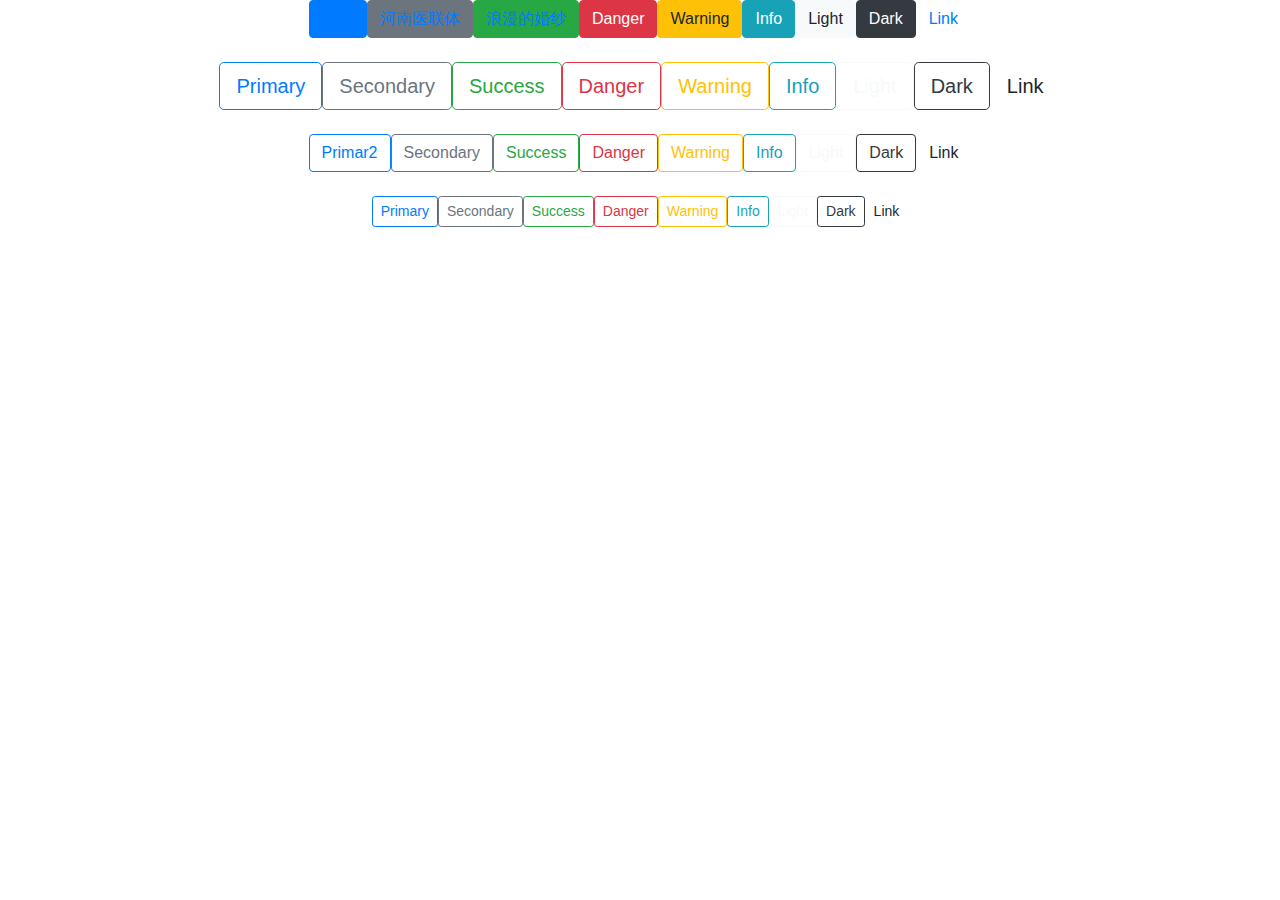
<file: index.html>
<!DOCTYPE html>
<html lang="en">

<head>
    <meta charset="UTF-8">
    <meta http-equiv="X-UA-Compatible" content="IE=edge">
    <meta name="viewport" content="width=device-width, initial-scale=1.0">
    <title>网页综合体</title>
    <link rel="stylesheet" href="bootstrap/css/bootstrap.css">
</head>

<body>
    <div class="row justify-content-center">
        <button type="button" class="btn btn-primary "><a href="./html/time.html">时钟</a></button>
        <button type="button" class="btn btn-secondary "> <a href="HenanMedicalUnion/index.html">河南医联体</a></button>
        <button type="button" class="btn btn-success "><a href="3d/index.html">浪漫的婚纱</a></button>
        <button type="button" class="btn btn-danger ">Danger</button>
        <button type="button" class="btn btn-warning ">Warning</button>
        <button type="button" class="btn btn-info ">Info</button>
        <button type="button" class="btn btn-light ">Light</button>
        <button type="button" class="btn btn-dark ">Dark</button>
        <button type="button" class="btn btn-link ">Link</button>
    </div>
    <div class="row justify-content-center mt-4">
        <a href="#" class="btn btn-lg btn-outline-primary ">Primary</a>
        <a href="#" class="btn btn-lg btn-outline-secondary ">Secondary</a>
        <a href="#" class="btn btn-lg btn-outline-success ">Success</a>
        <a href="#" class="btn btn-lg btn-outline-danger ">Danger</a>
        <a href="#" class="btn btn-lg btn-outline-warning ">Warning</a>
        <a href="#" class="btn btn-lg btn-outline-info ">Info</a>
        <a href="#" class="btn btn-lg btn-outline-light ">Light</a>
        <a href="#" class="btn btn-lg btn-outline-dark ">Dark</a>
        <a href="#" class="btn btn-lg btn-outline-link ">Link</a>
    </div>
    <div class="row justify-content-center mt-4">
        <a href="#" class="btn btn-outline-primary ">Primar2</a>
        <a href="#" class="btn btn-outline-secondary ">Secondary</a>
        <a href="#" class="btn btn-outline-success ">Success</a>
        <a href="#" class="btn btn-outline-danger ">Danger</a>
        <a href="#" class="btn btn-outline-warning ">Warning</a>
        <a href="#" class="btn btn-outline-info ">Info</a>
        <a href="#" class="btn btn-outline-light ">Light</a>
        <a href="#" class="btn btn-outline-dark ">Dark</a>
        <a href="#" class="btn btn-outline-link ">Link</a>
    </div>
    <div class="row justify-content-center mt-4">
        <a href="#" class="btn btn-sm btn-outline-primary ">Primary</a>
        <a href="#" class="btn btn-sm btn-outline-secondary ">Secondary</a>
        <a href="#" class="btn btn-sm btn-outline-success ">Success</a>
        <a href="#" class="btn btn-sm btn-outline-danger ">Danger</a>
        <a href="#" class="btn btn-sm btn-outline-warning ">Warning</a>
        <a href="#" class="btn btn-sm btn-outline-info ">Info</a>
        <a href="#" class="btn btn-sm btn-outline-light ">Light</a>
        <a href="#" class="btn btn-sm btn-outline-dark ">Dark</a>
        <a href="#" class="btn btn-sm btn-outline-link ">Link</a>
    </div>

</body>

</html>
</file>
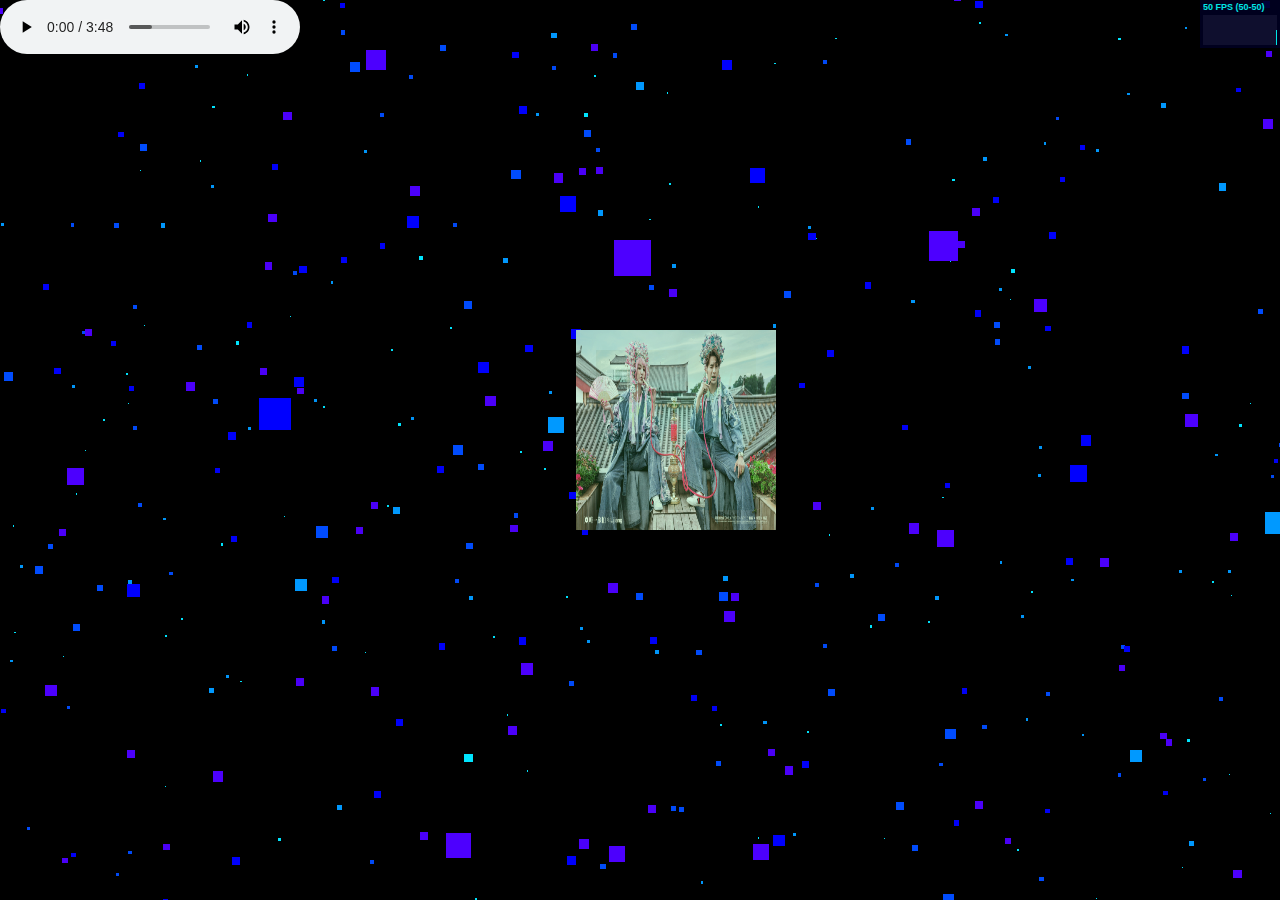
<file: 3d/index.html>
<!DOCTYPE html PUBLIC "-//W3C//DTD XHTML 1.0 Transitional//EN" "http://www.w3.org/TR/xhtml1/DTD/xhtml1-transitional.dtd">
<html xmlns="http://www.w3.org/1999/xhtml">

<head>
    <meta http-equiv="Content-Type" content="text/html; charset=utf-8" />
    <title>粒子</title>
    <link rel="stylesheet" href="css/css.css">
</head>

<body>

    <script src="js/three.js"></script>

    <div></div>
    <audio autoplay controls loop>
        <source src="music/1.mp3" type='audio/ogg'>
        <source src="music/1.mp3" type='audio/mpeg'>   
    </audio>
    <div class="main-out">
        <div class="item7"><img src="./img/12.jpeg" alt=""></div>
        <div class="item8"><img src="./img/11.jpeg" alt=""></div>
        <div class="item9"><img src="./img/10.jpeg" alt=""></div>
        <div class="item10"><img src="./img/9.jpeg" alt=""></div>
        <div class="item11"><img src="./img/8.jpeg" alt=""></div>
        <div class="item12"><img src="./img/7.jpeg" alt=""></div>
        <div class="main">
            <div class="item1"><img src="./img/1.jpeg" alt=""></div>
            <div class="item2"><img src="./img/2.jpeg" alt=""></div>
            <div class="item3"><img src="./img/3.jpeg" alt=""></div>
            <div class="item4"><img src="./img/4.jpeg" alt=""></div>
            <div class="item5"><img src="./img/5.jpeg" alt=""></div>
            <div class="item6"><img src="./img/6.jpeg" alt=""></div>
        </div>

    </div>


    <script>
        var Stats = function() {
            var e = Date.now(),
                t = e,
                i = 0,
                n = 1 / 0,
                r = 0,
                s = 0,
                o = 1 / 0,
                a = 0,
                l = 0,
                h = 0,
                c = document.createElement("div");
            c.id = "stats", c.addEventListener("mousedown", function(e) {
                e.preventDefault(), v(++h % 2)
            }, !1), c.style.cssText = "width:80px;opacity:0.9;cursor:pointer";
            var u = document.createElement("div");
            u.id = "fps", u.style.cssText = "padding:0 0 3px 3px;text-align:left;background-color:#002", c.appendChild(u);
            var d = document.createElement("div");
            d.id = "fpsText", d.style.cssText = "color:#0ff;font-family:Helvetica,Arial,sans-serif;font-size:9px;font-weight:bold;line-height:15px", d.innerHTML = "FPS", u.appendChild(d);
            var p = document.createElement("div");
            for (p.id = "fpsGraph", p.style.cssText = "position:relative;width:74px;height:30px;background-color:#0ff", u.appendChild(p); 74 > p.children.length;) {
                var f = document.createElement("span");
                f.style.cssText = "width:1px;height:30px;float:left;background-color:#113", p.appendChild(f)
            }
            var m = document.createElement("div");
            m.id = "ms", m.style.cssText = "padding:0 0 3px 3px;text-align:left;background-color:#020;display:none", c.appendChild(m);
            var g = document.createElement("div");
            g.id = "msText", g.style.cssText = "color:#0f0;font-family:Helvetica,Arial,sans-serif;font-size:9px;font-weight:bold;line-height:15px", g.innerHTML = "MS", m.appendChild(g);
            var y = document.createElement("div");
            for (y.id = "msGraph", y.style.cssText = "position:relative;width:74px;height:30px;background-color:#0f0", m.appendChild(y); 74 > y.children.length;) {
                var f = document.createElement("span");
                f.style.cssText = "width:1px;height:30px;float:left;background-color:#131", y.appendChild(f)
            }
            var v = function(e) {
                    switch (h = e) {
                        case 0:
                            u.style.display = "block", m.style.display = "none";
                            break;
                        case 1:
                            u.style.display = "none", m.style.display = "block"
                    }
                },
                b = function(e, t) {
                    var i = e.appendChild(e.firstChild);
                    i.style.height = t + "px"
                };
            return {
                REVISION: 11,
                domElement: c,
                setMode: v,
                begin: function() {
                    e = Date.now()
                },
                end: function() {
                    var h = Date.now();
                    return i = h - e, n = Math.min(n, i), r = Math.max(r, i), g.textContent = i + " MS (" + n + "-" + r + ")", b(y, Math.min(30, 30 - 30 * (i / 200))), l++, h > t + 1e3 && (s = Math.round(1e3 * l / (h - t)), o = Math.min(o, s), a = Math.max(a, s), d.textContent = s + " FPS (" + o + "-" + a + ")", b(p, Math.min(30, 30 - 30 * (s / 100))), t = h, l = 0), h
                },
                update: function() {
                    e = this.end()
                }
            }
        };

        (function() {
            'use strict';
            // 'To actually be able to display anything with Three.js, we need three things:
            // A scene, a camera, and a renderer so we can render the scene with the camera.'
            // - https://threejs.org/docs/#Manual/Introduction/Creating_a_scene

            var scene, camera, renderer;

            // I guess we need this stuff too
            var container, HEIGHT,
                WIDTH, fieldOfView, aspectRatio,
                nearPlane, farPlane, stats,
                geometry, particleCount,
                i, h, color, size,
                materials = [],
                mouseX = 0,
                mouseY = 0,
                windowHalfX, windowHalfY, cameraZ,
                fogHex, fogDensity, parameters = {},
                parameterCount, particles;

            init();
            animate();

            function init() {

                HEIGHT = window.innerHeight;
                WIDTH = window.innerWidth;
                windowHalfX = WIDTH / 2;
                windowHalfY = HEIGHT / 2;

                fieldOfView = 75;
                aspectRatio = WIDTH / HEIGHT;
                nearPlane = 1;
                farPlane = 300;

                /* 	fieldOfView ? Camera frustum vertical field of view.
	aspectRatio ? Camera frustum aspect ratio.
	nearPlane ? Camera frustum near plane.
	farPlane ? Camera frustum far plane.

	- https://threejs.org/docs/#Reference/Cameras/PerspectiveCamera

	In geometry, a frustum (plural: frusta or frustums)
	is the portion of a solid (normally a cone or pyramid)
	that lies between two parallel planes cutting it. - wikipedia.		*/

                cameraZ = farPlane / 3; /*	So, 1000? Yes! move on!	*/
                fogHex = 0x000000; /* As black as your heart.	*/
                fogDensity = 0.0007; /* So not terribly dense?	*/

                camera = new THREE.PerspectiveCamera(fieldOfView, aspectRatio, nearPlane, farPlane);
                camera.position.z = cameraZ;

                scene = new THREE.Scene();
                scene.fog = new THREE.FogExp2(fogHex, fogDensity);

                container = document.createElement('div');
                document.body.appendChild(container);
                document.body.style.margin = 0;
                document.body.style.overflow = 'hidden';

                geometry = new THREE.Geometry(); /*	NO ONE SAID ANYTHING ABOUT MATH! UGH!	*/

                particleCount = 20000; /* Leagues under the sea */

                /*	Hope you took your motion sickness pills;
	We're about to get loopy.	*/

                for (i = 0; i < particleCount; i++) {

                    var vertex = new THREE.Vector3();
                    vertex.x = Math.random() * 2000 - 1000;
                    vertex.y = Math.random() * 2000 - 1000;
                    vertex.z = Math.random() * 2000 - 1000;

                    geometry.vertices.push(vertex);
                }

                /*	We can't stop here, this is bat country!	*/

                parameters = [
                    [
                        [1, 1, 0.5], 5
                    ],
                    [
                        [0.95, 1, 0.5], 4
                    ],
                    [
                        [0.90, 1, 0.5], 3
                    ],
                    [
                        [0.85, 1, 0.5], 2
                    ],
                    [
                        [0.80, 1, 0.5], 1
                    ]
                ];
                parameterCount = parameters.length;

                /*	I told you to take those motion sickness pills.
	Clean that vommit up, we're going again!	*/

                for (i = 0; i < parameterCount; i++) {

                    color = parameters[i][0];
                    size = parameters[i][1];

                    materials[i] = new THREE.PointCloudMaterial({
                        size: size
                    });

                    particles = new THREE.PointCloud(geometry, materials[i]);

                    particles.rotation.x = Math.random() * 6;
                    particles.rotation.y = Math.random() * 6;
                    particles.rotation.z = Math.random() * 6;

                    scene.add(particles);
                }

                /*	If my calculations are correct, when this baby hits 88 miles per hour...
	you're gonna see some serious shit.	*/

                renderer = new THREE.WebGLRenderer(); /*	Rendererererers particles.	*/
                renderer.setPixelRatio(window.devicePixelRatio); /*	Probably 1; unless you're fancy.	*/
                renderer.setSize(WIDTH, HEIGHT); /*	Full screen baby Wooooo!	*/

                container.appendChild(renderer.domElement); /* Let's add all this crazy junk to the page.	*/

                /*	I don't know about you, but I like to know how bad my
		code is wrecking the performance of a user's machine.
		Let's see some damn stats!	*/

                stats = new Stats();
                stats.domElement.style.position = 'absolute';
                stats.domElement.style.top = '0px';
                stats.domElement.style.right = '0px';
                container.appendChild(stats.domElement);

                /* Event Listeners */

                window.addEventListener('resize', onWindowResize, false);
                document.addEventListener('mousemove', onDocumentMouseMove, false);
                document.addEventListener('touchstart', onDocumentTouchStart, false);
                document.addEventListener('touchmove', onDocumentTouchMove, false);

            }

            function animate() {
                requestAnimationFrame(animate);
                render();
                stats.update();
            }

            function render() {
                var time = Date.now() * 0.00005;

                camera.position.x += (mouseX - camera.position.x) * 0.05;
                camera.position.y += (-mouseY - camera.position.y) * 0.05;

                camera.lookAt(scene.position);

                for (i = 0; i < scene.children.length; i++) {

                    var object = scene.children[i];

                    if (object instanceof THREE.PointCloud) {

                        object.rotation.y = time * (i < 4 ? i + 1 : -(i + 1));
                    }
                }

                for (i = 0; i < materials.length; i++) {

                    color = parameters[i][0];

                    h = (360 * (color[0] + time) % 360) / 360;
                    materials[i].color.setHSL(h, color[1], color[2]);
                }

                renderer.render(scene, camera);
            }

            function onDocumentMouseMove(e) {
                mouseX = e.clientX - windowHalfX;
                mouseY = e.clientY - windowHalfY;
            }

            /*	Mobile users?  I got your back homey	*/

            function onDocumentTouchStart(e) {

                if (e.touches.length === 1) {

                    e.preventDefault();
                    mouseX = e.touches[0].pageX - windowHalfX;
                    mouseY = e.touches[0].pageY - windowHalfY;
                }
            }

            function onDocumentTouchMove(e) {

                if (e.touches.length === 1) {

                    e.preventDefault();
                    mouseX = e.touches[0].pageX - windowHalfX;
                    mouseY = e.touches[0].pageY - windowHalfY;
                }
            }

            function onWindowResize() {

                windowHalfX = window.innerWidth / 2;
                windowHalfY = window.innerHeight / 2;

                camera.aspect = window.innerWidth / window.innerHeight;
                camera.updateProjectionMatrix();
                renderer.setSize(window.innerWidth, window.innerHeight);
            }
        })();
    </script>

</body>

</html>
</file>
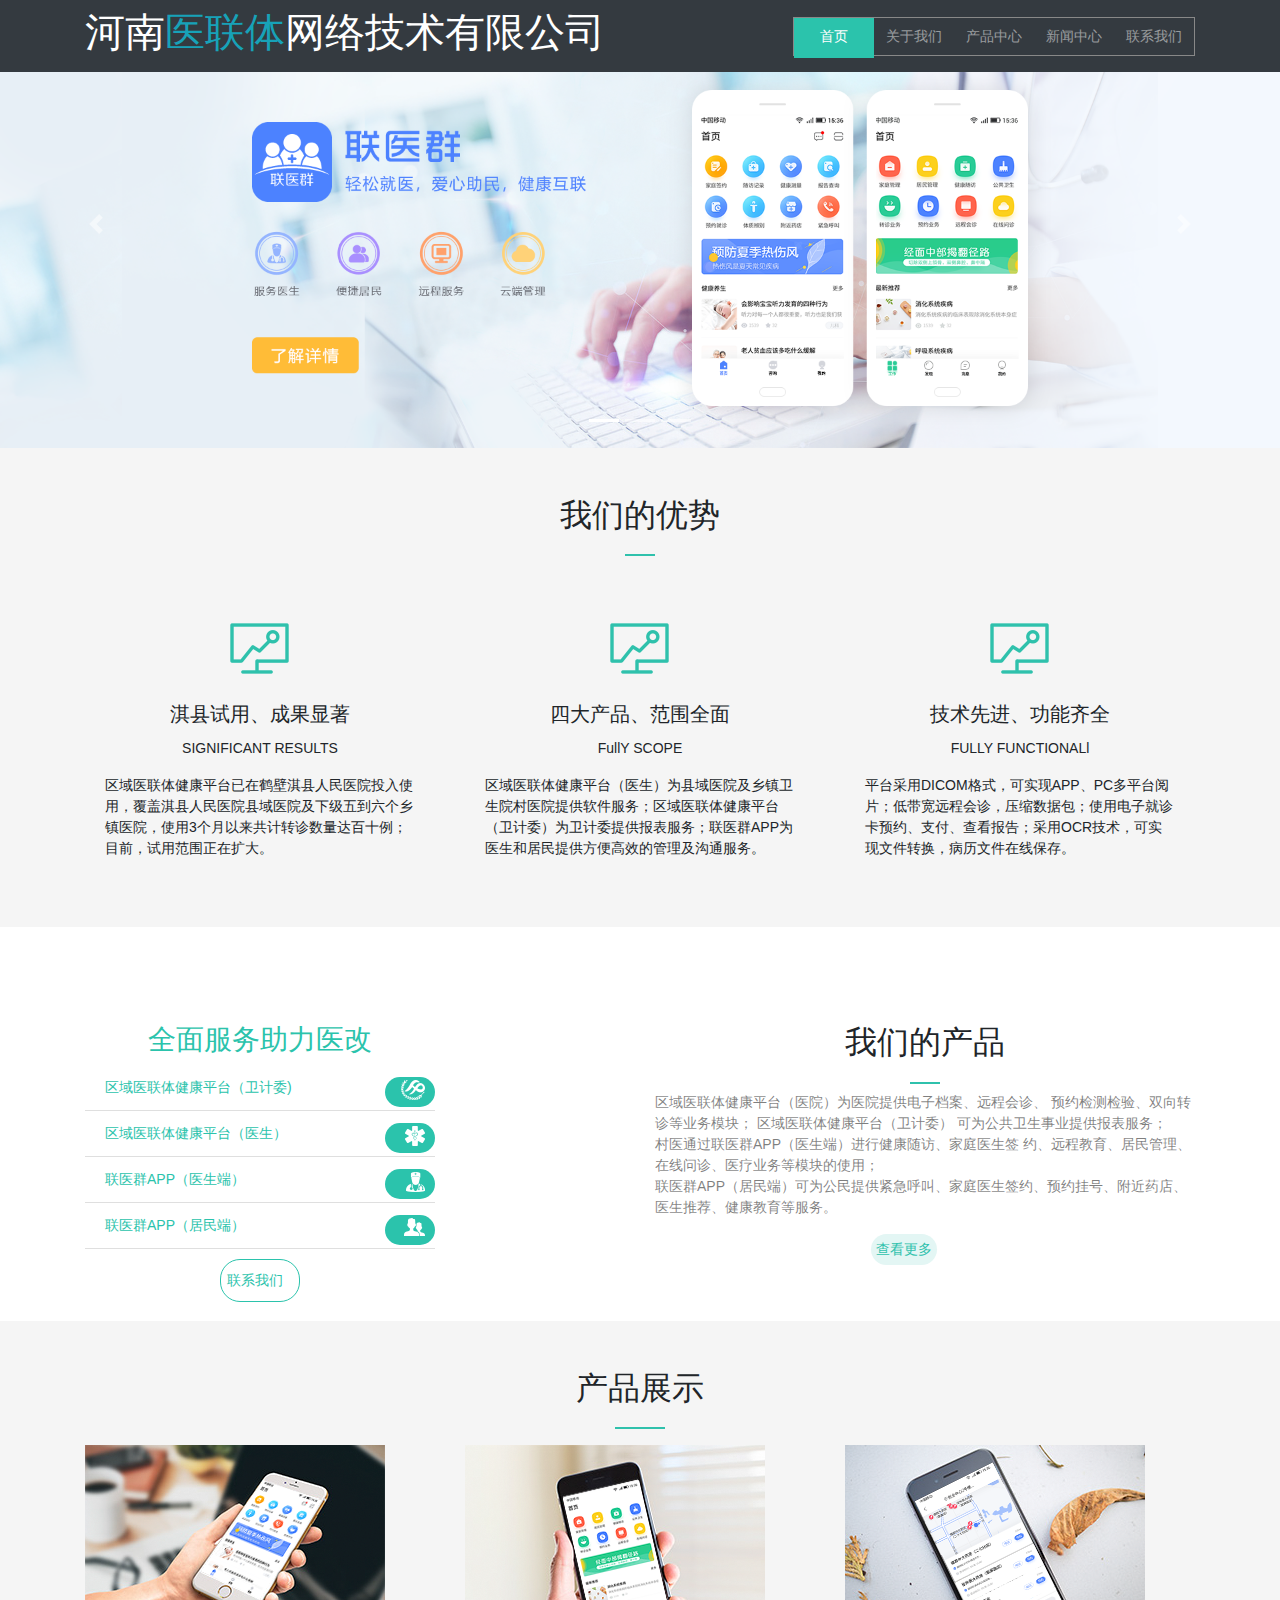
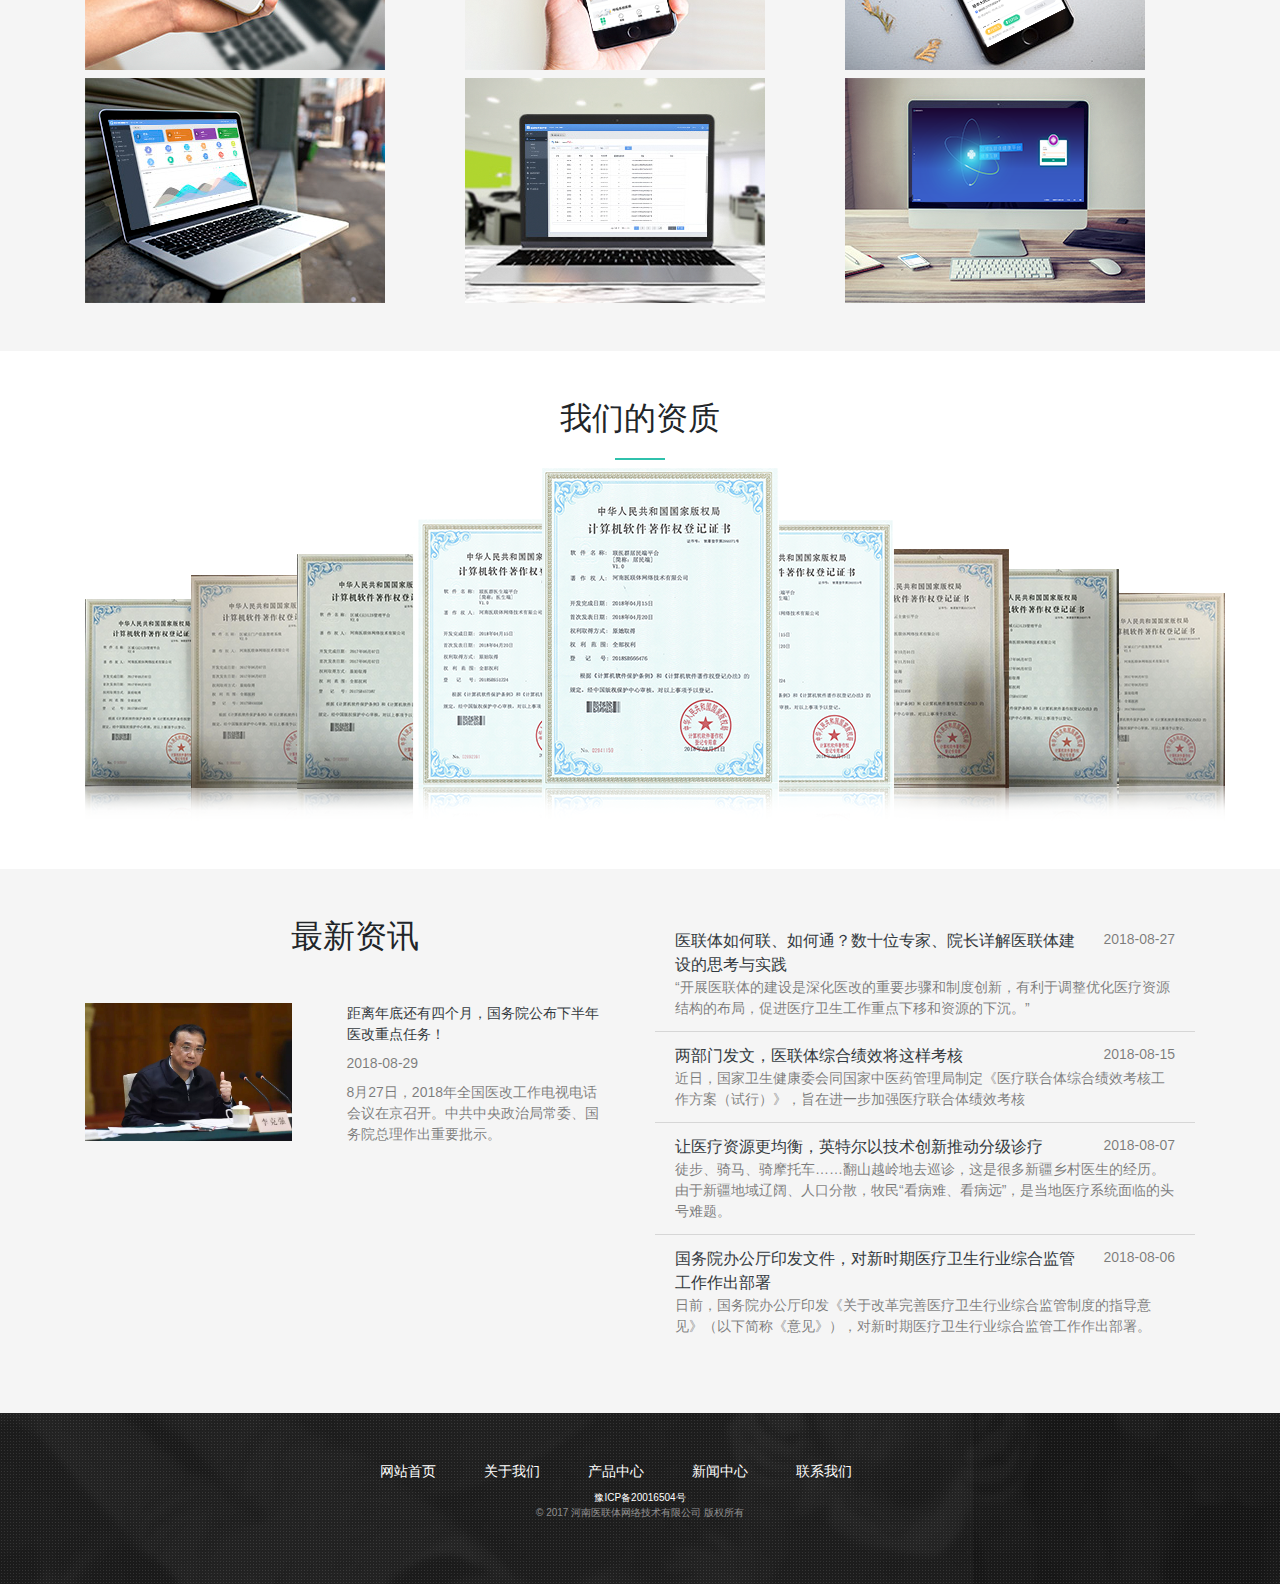
<file: HenanMedicalUnion/index.html>
<!DOCTYPE html>
<html lang="zh">

<head>
    <meta charset="UTF-8">
    <meta http-equiv="X-UA-Compatible" content="IE=edge">
    <meta name="viewport" content="width=device-width, initial-scale=1.0">
    <title>Document</title>
    <link rel="stylesheet" href="css/main.css">
    <link rel="shortcut icon" href="images/logo.ico" type="image/x-icon">
    <link rel="stylesheet" href="bootstrap-4.6.0-dist/css/bootstrap.min.css">
    <link rel="stylesheet" href="css/index.css">
</head>

<body>
    <!-- 顶部信息 -->
    <nav class="navbar position-fixed navbar-expand-lg navbar-dark bg-dark ">
        <div class="container-lg">
            <h1 class="text-white ">河南<span class="text-info">医联体</span>网络技术有限公司</h1>
            <button class="navbar-toggler" type="button" data-toggle="collapse" data-target="#navbarScroll" aria-controls="navbarScroll" aria-expanded="false" aria-label="Toggle navigation">
          <span class="navbar-toggler-icon"></span></button>
            <div class="collapse navbar-collapse  " id="navbarScroll">
                <ul class=" top-links top-nav navbar-nav ml-auto my-2 my-lg-0 navbar-nav-scroll" style="max-height: 250px;">
                    <li class="nav-item  itembg  "></li>
                    <li class="nav-item active">
                        <a class="nav-link top-link" href="index.html">首页<span class="sr-only">(current)</span></a>
                    </li>
                    <li class="nav-item">
                        <a class="nav-link top-link" href="html/about.html">关于我们</a>
                    </li>
                    <li class="nav-item">
                        <a class="nav-link top-link" href="html/servic.html">产品中心</a>
                    </li>
                    <li class="nav-item">
                        <a class="nav-link top-link" href="html/news.html">新闻中心</a>
                    </li>
                    <li class="nav-item">
                        <a class="nav-link top-link" href="html/contact.html">联系我们</a>
                    </li>
                </ul>
            </div>
        </div>
    </nav>
    <!-- 轮播图 -->
    <div id="carouselExampleIndicators" class="carousel slide pt-5" data-ride="carousel">
        <ol class="carousel-indicators">
            <li data-target="#carouselExampleIndicators" data-slide-to="0" class="active"></li>
            <li data-target="#carouselExampleIndicators" data-slide-to="1"></li>
            <li data-target="#carouselExampleIndicators" data-slide-to="2"></li>
        </ol>
        <div class="carousel-inner">
            <div class="carousel-item active">
                <img src="images/banner1.jpg" class="d-block w-100" alt="...">
            </div>
            <div class="carousel-item">
                <div style="position: relative;">
                    <div class="btnvideo">
                        <img src="images/btn_video1.png" alt="">
                    </div>
                    <img src="images/banner2.jpg" class="d-block w-100" alt="...">
                </div>
            </div>
            <div class="carousel-item">
                <img src="images/banner3.jpg" class="d-block w-100" alt="...">
            </div>
        </div>
        <a class="carousel-control-prev" href="#carouselExampleIndicators" role="button" data-slide="prev">
            <span class="carousel-control-prev-icon" aria-hidden="true"></span>
            <span class="sr-only">Previous</span>
        </a>
        <a class="carousel-control-next" href="#carouselExampleIndicators" role="button" data-slide="next">
            <span class="carousel-control-next-icon" aria-hidden="true"></span>
            <span class="sr-only">Next</span>
        </a>
    </div>
    <!-- 我们的优势 -->
    <div class="advan pt-5 pb-5">
        <div class="container " style=" position: relative; ">
            <h2 class="text-center">我们的优势</h2>
            <div class="row pt-5">
                <div class="col-12 col-md-4 mt-2">
                    <div class="card cardhover">
                        <div class="card-body">
                            <img src="images/A1.png" class="imgcen" alt="...">
                            <h5 class="card-title text-center mt-4 ">淇县试用、成果显著</h5>
                            <p class="text-center font-weight-light">SIGNIFICANT RESULTS</p>
                            <p class="card-text font14">
                                区域医联体健康平台已在鹤壁淇县人民医院投入使用，覆盖淇县人民医院县域医院及下级五到六个乡镇医院，使用3个月以来共计转诊数量达百十例；目前，试用范围正在扩大。
                            </p>
                        </div>
                    </div>
                </div>
                <div class="col-12 col-md-4 mt-2">
                    <div class="card cardhover">
                        <div class="card-body">
                            <img src="images/A1.png" class="imgcen" alt="...">
                            <h5 class="card-title text-center mt-4 ">四大产品、范围全面</h5>
                            <p class="text-center font-weight-light">FullY SCOPE</p>
                            <p class="card-text font14">
                                区域医联体健康平台（医生）为县域医院及乡镇卫生院村医院提供软件服务；区域医联体健康平台（卫计委）为卫计委提供报表服务；联医群APP为医生和居民提供方便高效的管理及沟通服务。
                            </p>
                        </div>
                    </div>
                </div>
                <div class="col-12 col-md-4 mt-2">
                    <div class="card cardhover">
                        <div class="card-body">
                            <img src="images/A1.png" class="imgcen" alt="...">
                            <h5 class="card-title text-center mt-4 ">技术先进、功能齐全</h5>
                            <p class="text-center font-weight-light">FULLY FUNCTIONALl</p>
                            <p class="card-text font14">
                                平台采用DICOM格式，可实现APP、PC多平台阅片；低带宽远程会诊，压缩数据包；使用电子就诊卡预约、支付、查看报告；采用OCR技术，可实现文件转换，病历文件在线保存。
                            </p>
                        </div>
                    </div>

                </div>
            </div>
        </div>
    </div>
    <!-- 我们的产品 -->
    <div class=" pt-5 pb-5">
        <div class="container " style="position: relative;">
            <div class="row">
                <div class=" col-12 col-md-6 col-lg-4 mt-5 ">
                    <ul class="list-group list-group-flush lists  ">
                        <h3>全面服务助力医改</h3>
                        <li class="list-item   list-group-item mr-auto ">
                            <div class="list-box"></div>
                            区域医联体健康平台（卫计委) <img src="images/A.png" alt=""> </li>
                        <li class="list-item   list-group-item mr-auto ">
                            <div class="list-box"></div> 区域医联体健康平台（医生） <img src="images/B.png" alt=""> </li>
                        <li class="list-item   list-group-item mr-auto ">
                            <div class="list-box"></div> 联医群APP（医生端） <img src="images/C.png" alt=""> </li>
                        <li class="list-item   list-group-item mr-auto ">
                            <div class="list-box"></div> 联医群APP（居民端） <img src="images/D.png" alt=""> </li>
                        <li class="list-group-item m-auto ">
                            <div class="a-box"><a class="box-a" href="">联系我们</a></div>
                        </li>
                    </ul>
                </div>
                <div class=" duct col-12 col-md-6 col-lg-6 mt-5 ml-auto">
                    <h2 class="text-center">我们的产品</h2>
                    <div class="duct-text text-black-50">
                        <p>
                            区域医联体健康平台（医院）为医院提供电子档案、远程会诊、 预约检测检验、双向转诊等业务模块； 区域医联体健康平台（卫计委） 可为公共卫生事业提供报表服务；
                            <br> 村医通过联医群APP（医生端）进行健康随访、家庭医生签 约、远程教育、居民管理、在线问诊、医疗业务等模块的使用；
                            <br> 联医群APP（居民端）可为公民提供紧急呼叫、家庭医生签约、预约挂号、附近药店、医生推荐、健康教育等服务。
                        </p>
                        <a class="duct-a" href="">查看更多</a>
                    </div>
                </div>
            </div>
        </div>
    </div>
    <!-- 产品展示 -->
    <div class="exh pt-5 pb-5">
        <div class="container">
            <h2 class="text-center">产品展示</h2>
            <div class="row d-flex justify-contert-beween">
                <div class=" mt-2 exh-item col-md-4 col-6"><img class="img-fluid " src="images/case7.jpg" alt=""></div>
                <div class=" mt-2 exh-item col-md-4 col-6"><img class="img-fluid " src="images/case8.jpg" alt=""></div>
                <div class=" mt-2 exh-item col-md-4 col-6"><img class="img-fluid " src="images/case9.jpg" alt=""></div>
                <div class=" mt-2 exh-item col-md-4 col-6"><img class="img-fluid " src="images/case10.jpg" alt=""></div>
                <div class=" mt-2 exh-item col-md-4 col-6"><img class="img-fluid " src="images/case11.jpg" alt=""></div>
                <div class=" mt-2 exh-item col-md-4 col-6"><img class="img-fluid " src="images/case12.jpg" alt=""></div>
            </div>
        </div>
    </div>
    <!-- 我们的资质 -->
    <div class=" pt-5 pb-5">
        <div class="container qua">
            <h2 class="text-center">我们的资质</h2>
            <div>
                <img src="images/E.png" alt="">
            </div>
        </div>
    </div>
    <!-- 最新资讯 -->
    <div class="real pt-5 pb-5 ">
        <div class="container">
            <div class="row">
                <div class="col-md-6">
                    <h2 class="text-center">最新资讯</h2>
                    <div class="row mt-5">
                        <div class="col-md-5 mb-3"><img class=" img-fluid" src="images/new12.jpg" alt=""></div>
                        <div class="col-md-6 text-black-50 ml-4">
                            <div>
                                <a class="mt-2 text-dark " href="">距离年底还有四个月，国务院公布下半年医改重点任务！</a>
                                <p class="mt-2  mb-2"> 2018-08-29</p>
                                8月27日，2018年全国医改工作电视电话会议在京召开。中共中央政治局常委、国务院总理作出重要批示。
                            </div>
                        </div>
                    </div>
                </div>
                <div class="col-md-6">
                    <ul class="list-group-flush">
                        <li class="list-group-item real-list-libg ">
                            <a class="real-a" href="">
                                <div>
                                    <span class="float-right ml-3 text-black-50">2018-08-27</span>
                                    <p class="mr-80 font16 text-dark ">医联体如何联、如何通？数十位专家、院长详解医联体建设的思考与实践</p>
                                </div>
                                <p class="text-black-50">
                                    “开展医联体的建设是深化医改的重要步骤和制度创新，有利于调整优化医疗资源结构的布局，促进医疗卫生工作重点下移和资源的下沉。”
                                </p>

                            </a>
                        </li>
                        <li class="list-group-item real-list-libg ">
                            <a class="real-a" href="">
                                <div>
                                    <span class="float-right ml-3 text-black-50">2018-08-15</span>
                                    <p class="mr-80 font16 text-dark">两部门发文，医联体综合绩效将这样考核</p>
                                </div>
                                <p class="text-black-50">
                                    近日，国家卫生健康委会同国家中医药管理局制定《医疗联合体综合绩效考核工作方案（试行）》，旨在进一步加强医疗联合体绩效考核
                                </p>

                            </a>
                        </li>
                        <li class="list-group-item real-list-libg ">
                            <a class="real-a" href="">
                                <div>
                                    <span class="float-right ml-3 text-black-50">2018-08-07</span>
                                    <p class="mr-80 font16 text-dark">让医疗资源更均衡，英特尔以技术创新推动分级诊疗</p>
                                </div>
                                <p class="text-black-50 ">
                                    徒步、骑马、骑摩托车……翻山越岭地去巡诊，这是很多新疆乡村医生的经历。由于新疆地域辽阔、人口分散，牧民“看病难、看病远”，是当地医疗系统面临的头号难题。
                                </p>

                            </a>
                        </li>
                        <li class="list-group-item real-list-libg ">
                            <a class="real-a" href="">
                                <div>
                                    <span class="float-right ml-3 text-black-50">2018-08-06</span>
                                    <p class="mr-80 font16 text-dark">国务院办公厅印发文件，对新时期医疗卫生行业综合监管工作作出部署</p>
                                </div>
                                <p class="text-black-50">
                                    日前，国务院办公厅印发《关于改革完善医疗卫生行业综合监管制度的指导意见》（以下简称《意见》），对新时期医疗卫生行业综合监管工作作出部署。
                                </p>

                            </a>
                        </li>
                    </ul>
                </div>
            </div>
        </div>
    </div>
    <!-- 底部信息 -->
    <footer class="pt-5 pb-5 foo ">
        <div class="container">
            <div class="d-flex justify-content-center mb-2">
                <div><a class="foo-link text-white mr-5 " href="index.html">网站首页</a></div>
                <div>
                    <a class=" foo-link  text-white mr-5 " href="html/about.html">关于我们</a>
                </div>
                <div>
                    <a class=" foo-link  text-white  mr-5 " href="html/servic.html">产品中心</a>
                </div>
                <div>
                    <a class=" foo-link  text-white  mr-5 " href="html/news.html">新闻中心</a>
                </div>
                <div>
                    <a class="foo-link  text-white  mr-5 " href="html/contact.html">联系我们</a>
                </div>
            </div>
            <p class="text-center text-white">
                豫ICP备20016504号<br><span class="text-white-50"> © 2017 河南医联体网络技术有限公司 版权所有</span>
            </p>
        </div>
    </footer>



    <script src="jQ/jquery-3.6.0.min.js"></script>
    <script src="bootstrap-4.6.0-dist/js/bootstrap.min.js"></script>
    <script src="js/main.js"></script>

</body>

</html>
</file>
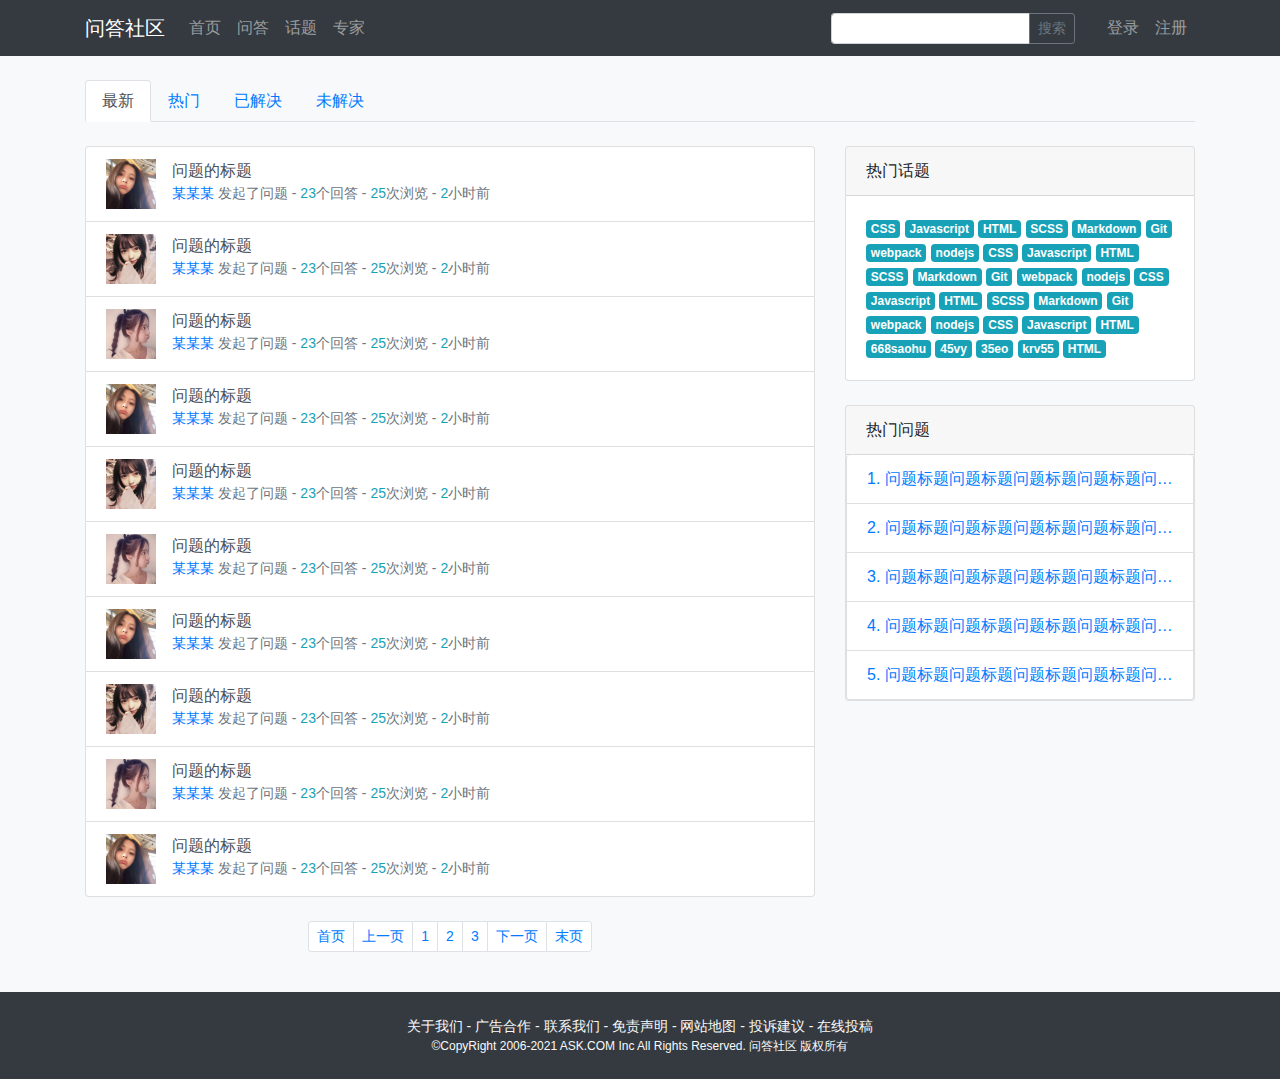
<file: qa/index.html>
<!DOCTYPE html>
<html lang="zh">

<head>
    <meta charset="UTF-8">
    <meta http-equiv="X-UA-Compatible" content="IE=edge">
    <meta name="viewport" content="width=device-width, initial-scale=1.0">
    <title>Document</title>
    <link rel="stylesheet" href="vendors/bootstrap/css/bootstrap.min.css">
    <style>
        .text-size-sm {
            font-size: 14px;
        }
        
        .text-size-xs {
            font-size: 12px;
        }
        
        .question-title {}
        
        .question-info {}
    </style>
</head>

<body>

    <!-- 导航栏开始 -->
    <nav class="navbar navbar-expand-lg navbar-dark bg-dark">
        <div class="container">
            <a href="" class="navbar-brand">问答社区</a>
            <button class="navbar-toggler" data-toggle="collapse" data-target="#mynavbar">
                <span class="navbar-toggler-icon"></span>
            </button>
            <div class="collapse navbar-collapse" id="mynavbar">
                <ul class="navbar-nav mr-auto">
                    <li class="nav-item">
                        <a href="" class="nav-link">首页</a>
                    </li>
                    <li class="nav-item">
                        <a href="" class="nav-link">问答</a>
                    </li>
                    <li class="nav-item">
                        <a href="" class="nav-link">话题</a>
                    </li>
                    <li class="nav-item">
                        <a href="" class="nav-link">专家</a>
                    </li>
                </ul>
                <form action="" method="post" class="mr-4">
                    <div class="input-group input-group-sm">
                        <input type="text" class="form-control">
                        <div class="input-group-append">
                            <button type="submit" class="btn btn-outline-secondary">搜索</button>
                        </div>
                    </div>
                </form>
                <ul class="navbar-nav">
                    <li class="nav-item">
                        <a href="" class="nav-link">登录</a>
                    </li>
                    <li class="nav-item">
                        <a href="" class="nav-link">注册</a>
                    </li>
                </ul>
            </div>
        </div>
    </nav>
    <!-- 导航栏结束 -->

    <div class="bg-light py-4">
        <div class="container">
            <div class="row">
                <div class="col-12">
                    <!-- 导航开始 -->
                    <ul class="nav nav-tabs">
                        <li class="nav-item">
                            <a href="#news" data-toggle="tab" class="nav-link active">最新</a>
                        </li>
                        <li class="nav-item">
                            <a href="#hot" data-toggle="tab" class="nav-link">热门</a>
                        </li>
                        <li class="nav-item">
                            <a href="#resolved" data-toggle="tab" class="nav-link">已解决</a>
                        </li>
                        <li class="nav-item">
                            <a href="#unresolved" data-toggle="tab" class="nav-link">未解决</a>
                        </li>
                    </ul>
                    <!-- 导航结束 -->
                </div>
            </div>

            <div class="row mt-4">
                <div class="col-12 col-lg-8">
                    <div class="row">
                        <div class="col-12">
                            <!-- 问题列表开始 -->
                            <div class="tab-content">
                                <!-- 最新的问题 -->
                                <div class="tab-pane fade show active" id="news">
                                    <div class="list-group">
                                        <a href="" class="list-group-item list-group-item-action d-flex">
                                            <img src="images/avatar1.jpeg" alt="" width="50" height="50">
                                            <div class="ml-3">
                                                <div class="question-title">问题的标题</div>
                                                <div class="question-info text-size-sm text-muted"><span class="text-primary">某某某</span> 发起了问题 - <span class="text-info">23</span>个回答 - <span class="text-info">25</span>次浏览 - <span class="text-info">2</span>小时前</div>
                                            </div>
                                        </a>
                                        <a href="" class="list-group-item list-group-item-action d-flex">
                                            <img src="images/avatar2.jpeg" alt="" width="50" height="50">
                                            <div class="ml-3">
                                                <div class="question-title">问题的标题</div>
                                                <div class="question-info text-size-sm text-muted"><span class="text-primary">某某某</span> 发起了问题 - <span class="text-info">23</span>个回答 - <span class="text-info">25</span>次浏览 - <span class="text-info">2</span>小时前</div>
                                            </div>
                                        </a>
                                        <a href="" class="list-group-item list-group-item-action d-flex">
                                            <img src="images/avatar3.jpeg" alt="" width="50" height="50">
                                            <div class="ml-3">
                                                <div class="question-title">问题的标题</div>
                                                <div class="question-info text-size-sm text-muted"><span class="text-primary">某某某</span> 发起了问题 - <span class="text-info">23</span>个回答 - <span class="text-info">25</span>次浏览 - <span class="text-info">2</span>小时前</div>
                                            </div>
                                        </a>
                                        <a href="" class="list-group-item list-group-item-action d-flex">
                                            <img src="images/avatar1.jpeg" alt="" width="50" height="50">
                                            <div class="ml-3">
                                                <div class="question-title">问题的标题</div>
                                                <div class="question-info text-size-sm text-muted"><span class="text-primary">某某某</span> 发起了问题 - <span class="text-info">23</span>个回答 - <span class="text-info">25</span>次浏览 - <span class="text-info">2</span>小时前</div>
                                            </div>
                                        </a>
                                        <a href="" class="list-group-item list-group-item-action d-flex">
                                            <img src="images/avatar2.jpeg" alt="" width="50" height="50">
                                            <div class="ml-3">
                                                <div class="question-title">问题的标题</div>
                                                <div class="question-info text-size-sm text-muted"><span class="text-primary">某某某</span> 发起了问题 - <span class="text-info">23</span>个回答 - <span class="text-info">25</span>次浏览 - <span class="text-info">2</span>小时前</div>
                                            </div>
                                        </a>
                                        <a href="" class="list-group-item list-group-item-action d-flex">
                                            <img src="images/avatar3.jpeg" alt="" width="50" height="50">
                                            <div class="ml-3">
                                                <div class="question-title">问题的标题</div>
                                                <div class="question-info text-size-sm text-muted"><span class="text-primary">某某某</span> 发起了问题 - <span class="text-info">23</span>个回答 - <span class="text-info">25</span>次浏览 - <span class="text-info">2</span>小时前</div>
                                            </div>
                                        </a>
                                        <a href="" class="list-group-item list-group-item-action d-flex">
                                            <img src="images/avatar1.jpeg" alt="" width="50" height="50">
                                            <div class="ml-3">
                                                <div class="question-title">问题的标题</div>
                                                <div class="question-info text-size-sm text-muted"><span class="text-primary">某某某</span> 发起了问题 - <span class="text-info">23</span>个回答 - <span class="text-info">25</span>次浏览 - <span class="text-info">2</span>小时前</div>
                                            </div>
                                        </a>
                                        <a href="" class="list-group-item list-group-item-action d-flex">
                                            <img src="images/avatar2.jpeg" alt="" width="50" height="50">
                                            <div class="ml-3">
                                                <div class="question-title">问题的标题</div>
                                                <div class="question-info text-size-sm text-muted"><span class="text-primary">某某某</span> 发起了问题 - <span class="text-info">23</span>个回答 - <span class="text-info">25</span>次浏览 - <span class="text-info">2</span>小时前</div>
                                            </div>
                                        </a>
                                        <a href="" class="list-group-item list-group-item-action d-flex">
                                            <img src="images/avatar3.jpeg" alt="" width="50" height="50">
                                            <div class="ml-3">
                                                <div class="question-title">问题的标题</div>
                                                <div class="question-info text-size-sm text-muted"><span class="text-primary">某某某</span> 发起了问题 - <span class="text-info">23</span>个回答 - <span class="text-info">25</span>次浏览 - <span class="text-info">2</span>小时前</div>
                                            </div>
                                        </a>
                                        <a href="" class="list-group-item list-group-item-action d-flex">
                                            <img src="images/avatar1.jpeg" alt="" width="50" height="50">
                                            <div class="ml-3">
                                                <div class="question-title">问题的标题</div>
                                                <div class="question-info text-size-sm text-muted"><span class="text-primary">某某某</span> 发起了问题 - <span class="text-info">23</span>个回答 - <span class="text-info">25</span>次浏览 - <span class="text-info">2</span>小时前</div>
                                            </div>
                                        </a>
                                    </div>
                                </div>
                                <!-- 最火的问题 -->
                                <div class="tab-pane fade" id="hot">
                                    <div class="list-group">
                                        <a href="" class="list-group-item list-group-item-action d-flex">
                                            <img src="images/avatar1.jpeg" alt="" width="50" height="50">
                                            <div class="ml-3">
                                                <div class="question-title">问题的标题</div>
                                                <div class="question-info text-size-sm text-muted"><span class="text-primary">某某某</span> 发起了问题 - <span class="text-info">23</span>个回答 - <span class="text-info">25</span>次浏览 - <span class="text-info">2</span>小时前</div>
                                            </div>
                                        </a>
                                        <a href="" class="list-group-item list-group-item-action d-flex">
                                            <img src="images/avatar2.jpeg" alt="" width="50" height="50">
                                            <div class="ml-3">
                                                <div class="question-title">问题的标题</div>
                                                <div class="question-info text-size-sm text-muted"><span class="text-primary">某某某</span> 发起了问题 - <span class="text-info">23</span>个回答 - <span class="text-info">25</span>次浏览 - <span class="text-info">2</span>小时前</div>
                                            </div>
                                        </a>
                                        <a href="" class="list-group-item list-group-item-action d-flex">
                                            <img src="images/avatar3.jpeg" alt="" width="50" height="50">
                                            <div class="ml-3">
                                                <div class="question-title">问题的标题</div>
                                                <div class="question-info text-size-sm text-muted"><span class="text-primary">某某某</span> 发起了问题 - <span class="text-info">23</span>个回答 - <span class="text-info">25</span>次浏览 - <span class="text-info">2</span>小时前</div>
                                            </div>
                                        </a>
                                        <a href="" class="list-group-item list-group-item-action d-flex">
                                            <img src="images/avatar1.jpeg" alt="" width="50" height="50">
                                            <div class="ml-3">
                                                <div class="question-title">问题的标题</div>
                                                <div class="question-info text-size-sm text-muted"><span class="text-primary">某某某</span> 发起了问题 - <span class="text-info">23</span>个回答 - <span class="text-info">25</span>次浏览 - <span class="text-info">2</span>小时前</div>
                                            </div>
                                        </a>
                                        <a href="" class="list-group-item list-group-item-action d-flex">
                                            <img src="images/avatar2.jpeg" alt="" width="50" height="50">
                                            <div class="ml-3">
                                                <div class="question-title">问题的标题</div>
                                                <div class="question-info text-size-sm text-muted"><span class="text-primary">某某某</span> 发起了问题 - <span class="text-info">23</span>个回答 - <span class="text-info">25</span>次浏览 - <span class="text-info">2</span>小时前</div>
                                            </div>
                                        </a>
                                        <a href="" class="list-group-item list-group-item-action d-flex">
                                            <img src="images/avatar3.jpeg" alt="" width="50" height="50">
                                            <div class="ml-3">
                                                <div class="question-title">问题的标题</div>
                                                <div class="question-info text-size-sm text-muted"><span class="text-primary">某某某</span> 发起了问题 - <span class="text-info">23</span>个回答 - <span class="text-info">25</span>次浏览 - <span class="text-info">2</span>小时前</div>
                                            </div>
                                        </a>
                                        <a href="" class="list-group-item list-group-item-action d-flex">
                                            <img src="images/avatar1.jpeg" alt="" width="50" height="50">
                                            <div class="ml-3">
                                                <div class="question-title">问题的标题</div>
                                                <div class="question-info text-size-sm text-muted"><span class="text-primary">某某某</span> 发起了问题 - <span class="text-info">23</span>个回答 - <span class="text-info">25</span>次浏览 - <span class="text-info">2</span>小时前</div>
                                            </div>
                                        </a>
                                        <a href="" class="list-group-item list-group-item-action d-flex">
                                            <img src="images/avatar2.jpeg" alt="" width="50" height="50">
                                            <div class="ml-3">
                                                <div class="question-title">问题的标题</div>
                                                <div class="question-info text-size-sm text-muted"><span class="text-primary">某某某</span> 发起了问题 - <span class="text-info">23</span>个回答 - <span class="text-info">25</span>次浏览 - <span class="text-info">2</span>小时前</div>
                                            </div>
                                        </a>
                                        <a href="" class="list-group-item list-group-item-action d-flex">
                                            <img src="images/avatar3.jpeg" alt="" width="50" height="50">
                                            <div class="ml-3">
                                                <div class="question-title">问题的标题</div>
                                                <div class="question-info text-size-sm text-muted"><span class="text-primary">某某某</span> 发起了问题 - <span class="text-info">23</span>个回答 - <span class="text-info">25</span>次浏览 - <span class="text-info">2</span>小时前</div>
                                            </div>
                                        </a>
                                        <a href="" class="list-group-item list-group-item-action d-flex">
                                            <img src="images/avatar1.jpeg" alt="" width="50" height="50">
                                            <div class="ml-3">
                                                <div class="question-title">问题的标题</div>
                                                <div class="question-info text-size-sm text-muted"><span class="text-primary">某某某</span> 发起了问题 - <span class="text-info">23</span>个回答 - <span class="text-info">25</span>次浏览 - <span class="text-info">2</span>小时前</div>
                                            </div>
                                        </a>
                                    </div>
                                </div>
                                <!-- 已解决的问题 -->
                                <div class="tab-pane fade" id="resolved">
                                    <div class="list-group">
                                        <a href="" class="list-group-item list-group-item-action d-flex">
                                            <img src="images/avatar1.jpeg" alt="" width="50" height="50">
                                            <div class="ml-3">
                                                <div class="question-title">问题的标题</div>
                                                <div class="question-info text-size-sm text-muted"><span class="text-primary">某某某</span> 发起了问题 - <span class="text-info">23</span>个回答 - <span class="text-info">25</span>次浏览 - <span class="text-info">2</span>小时前</div>
                                            </div>
                                        </a>
                                        <a href="" class="list-group-item list-group-item-action d-flex">
                                            <img src="images/avatar2.jpeg" alt="" width="50" height="50">
                                            <div class="ml-3">
                                                <div class="question-title">问题的标题</div>
                                                <div class="question-info text-size-sm text-muted"><span class="text-primary">某某某</span> 发起了问题 - <span class="text-info">23</span>个回答 - <span class="text-info">25</span>次浏览 - <span class="text-info">2</span>小时前</div>
                                            </div>
                                        </a>
                                        <a href="" class="list-group-item list-group-item-action d-flex">
                                            <img src="images/avatar3.jpeg" alt="" width="50" height="50">
                                            <div class="ml-3">
                                                <div class="question-title">问题的标题</div>
                                                <div class="question-info text-size-sm text-muted"><span class="text-primary">某某某</span> 发起了问题 - <span class="text-info">23</span>个回答 - <span class="text-info">25</span>次浏览 - <span class="text-info">2</span>小时前</div>
                                            </div>
                                        </a>
                                        <a href="" class="list-group-item list-group-item-action d-flex">
                                            <img src="images/avatar1.jpeg" alt="" width="50" height="50">
                                            <div class="ml-3">
                                                <div class="question-title">问题的标题</div>
                                                <div class="question-info text-size-sm text-muted"><span class="text-primary">某某某</span> 发起了问题 - <span class="text-info">23</span>个回答 - <span class="text-info">25</span>次浏览 - <span class="text-info">2</span>小时前</div>
                                            </div>
                                        </a>
                                        <a href="" class="list-group-item list-group-item-action d-flex">
                                            <img src="images/avatar2.jpeg" alt="" width="50" height="50">
                                            <div class="ml-3">
                                                <div class="question-title">问题的标题</div>
                                                <div class="question-info text-size-sm text-muted"><span class="text-primary">某某某</span> 发起了问题 - <span class="text-info">23</span>个回答 - <span class="text-info">25</span>次浏览 - <span class="text-info">2</span>小时前</div>
                                            </div>
                                        </a>
                                        <a href="" class="list-group-item list-group-item-action d-flex">
                                            <img src="images/avatar3.jpeg" alt="" width="50" height="50">
                                            <div class="ml-3">
                                                <div class="question-title">问题的标题</div>
                                                <div class="question-info text-size-sm text-muted"><span class="text-primary">某某某</span> 发起了问题 - <span class="text-info">23</span>个回答 - <span class="text-info">25</span>次浏览 - <span class="text-info">2</span>小时前</div>
                                            </div>
                                        </a>
                                        <a href="" class="list-group-item list-group-item-action d-flex">
                                            <img src="images/avatar1.jpeg" alt="" width="50" height="50">
                                            <div class="ml-3">
                                                <div class="question-title">问题的标题</div>
                                                <div class="question-info text-size-sm text-muted"><span class="text-primary">某某某</span> 发起了问题 - <span class="text-info">23</span>个回答 - <span class="text-info">25</span>次浏览 - <span class="text-info">2</span>小时前</div>
                                            </div>
                                        </a>
                                        <a href="" class="list-group-item list-group-item-action d-flex">
                                            <img src="images/avatar2.jpeg" alt="" width="50" height="50">
                                            <div class="ml-3">
                                                <div class="question-title">问题的标题</div>
                                                <div class="question-info text-size-sm text-muted"><span class="text-primary">某某某</span> 发起了问题 - <span class="text-info">23</span>个回答 - <span class="text-info">25</span>次浏览 - <span class="text-info">2</span>小时前</div>
                                            </div>
                                        </a>
                                        <a href="" class="list-group-item list-group-item-action d-flex">
                                            <img src="images/avatar3.jpeg" alt="" width="50" height="50">
                                            <div class="ml-3">
                                                <div class="question-title">问题的标题</div>
                                                <div class="question-info text-size-sm text-muted"><span class="text-primary">某某某</span> 发起了问题 - <span class="text-info">23</span>个回答 - <span class="text-info">25</span>次浏览 - <span class="text-info">2</span>小时前</div>
                                            </div>
                                        </a>
                                        <a href="" class="list-group-item list-group-item-action d-flex">
                                            <img src="images/avatar1.jpeg" alt="" width="50" height="50">
                                            <div class="ml-3">
                                                <div class="question-title">问题的标题</div>
                                                <div class="question-info text-size-sm text-muted"><span class="text-primary">某某某</span> 发起了问题 - <span class="text-info">23</span>个回答 - <span class="text-info">25</span>次浏览 - <span class="text-info">2</span>小时前</div>
                                            </div>
                                        </a>
                                    </div>
                                </div>
                                <!-- 未解决的问题 -->
                                <div class="tab-pane fade" id="unresolved">
                                    <div class="list-group">
                                        <a href="" class="list-group-item list-group-item-action d-flex">
                                            <img src="images/avatar1.jpeg" alt="" width="50" height="50">
                                            <div class="ml-3">
                                                <div class="question-title">问题的标题</div>
                                                <div class="question-info text-size-sm text-muted"><span class="text-primary">某某某</span> 发起了问题 - <span class="text-info">23</span>个回答 - <span class="text-info">25</span>次浏览 - <span class="text-info">2</span>小时前</div>
                                            </div>
                                        </a>
                                        <a href="" class="list-group-item list-group-item-action d-flex">
                                            <img src="images/avatar2.jpeg" alt="" width="50" height="50">
                                            <div class="ml-3">
                                                <div class="question-title">问题的标题</div>
                                                <div class="question-info text-size-sm text-muted"><span class="text-primary">某某某</span> 发起了问题 - <span class="text-info">23</span>个回答 - <span class="text-info">25</span>次浏览 - <span class="text-info">2</span>小时前</div>
                                            </div>
                                        </a>
                                        <a href="" class="list-group-item list-group-item-action d-flex">
                                            <img src="images/avatar3.jpeg" alt="" width="50" height="50">
                                            <div class="ml-3">
                                                <div class="question-title">问题的标题</div>
                                                <div class="question-info text-size-sm text-muted"><span class="text-primary">某某某</span> 发起了问题 - <span class="text-info">23</span>个回答 - <span class="text-info">25</span>次浏览 - <span class="text-info">2</span>小时前</div>
                                            </div>
                                        </a>
                                        <a href="" class="list-group-item list-group-item-action d-flex">
                                            <img src="images/avatar1.jpeg" alt="" width="50" height="50">
                                            <div class="ml-3">
                                                <div class="question-title">问题的标题</div>
                                                <div class="question-info text-size-sm text-muted"><span class="text-primary">某某某</span> 发起了问题 - <span class="text-info">23</span>个回答 - <span class="text-info">25</span>次浏览 - <span class="text-info">2</span>小时前</div>
                                            </div>
                                        </a>
                                        <a href="" class="list-group-item list-group-item-action d-flex">
                                            <img src="images/avatar2.jpeg" alt="" width="50" height="50">
                                            <div class="ml-3">
                                                <div class="question-title">问题的标题</div>
                                                <div class="question-info text-size-sm text-muted"><span class="text-primary">某某某</span> 发起了问题 - <span class="text-info">23</span>个回答 - <span class="text-info">25</span>次浏览 - <span class="text-info">2</span>小时前</div>
                                            </div>
                                        </a>
                                        <a href="" class="list-group-item list-group-item-action d-flex">
                                            <img src="images/avatar3.jpeg" alt="" width="50" height="50">
                                            <div class="ml-3">
                                                <div class="question-title">问题的标题</div>
                                                <div class="question-info text-size-sm text-muted"><span class="text-primary">某某某</span> 发起了问题 - <span class="text-info">23</span>个回答 - <span class="text-info">25</span>次浏览 - <span class="text-info">2</span>小时前</div>
                                            </div>
                                        </a>
                                        <a href="" class="list-group-item list-group-item-action d-flex">
                                            <img src="images/avatar1.jpeg" alt="" width="50" height="50">
                                            <div class="ml-3">
                                                <div class="question-title">问题的标题</div>
                                                <div class="question-info text-size-sm text-muted"><span class="text-primary">某某某</span> 发起了问题 - <span class="text-info">23</span>个回答 - <span class="text-info">25</span>次浏览 - <span class="text-info">2</span>小时前</div>
                                            </div>
                                        </a>
                                        <a href="" class="list-group-item list-group-item-action d-flex">
                                            <img src="images/avatar2.jpeg" alt="" width="50" height="50">
                                            <div class="ml-3">
                                                <div class="question-title">问题的标题</div>
                                                <div class="question-info text-size-sm text-muted"><span class="text-primary">某某某</span> 发起了问题 - <span class="text-info">23</span>个回答 - <span class="text-info">25</span>次浏览 - <span class="text-info">2</span>小时前</div>
                                            </div>
                                        </a>
                                        <a href="" class="list-group-item list-group-item-action d-flex">
                                            <img src="images/avatar3.jpeg" alt="" width="50" height="50">
                                            <div class="ml-3">
                                                <div class="question-title">问题的标题</div>
                                                <div class="question-info text-size-sm text-muted"><span class="text-primary">某某某</span> 发起了问题 - <span class="text-info">23</span>个回答 - <span class="text-info">25</span>次浏览 - <span class="text-info">2</span>小时前</div>
                                            </div>
                                        </a>
                                        <a href="" class="list-group-item list-group-item-action d-flex">
                                            <img src="images/avatar1.jpeg" alt="" width="50" height="50">
                                            <div class="ml-3">
                                                <div class="question-title">问题的标题</div>
                                                <div class="question-info text-size-sm text-muted"><span class="text-primary">某某某</span> 发起了问题 - <span class="text-info">23</span>个回答 - <span class="text-info">25</span>次浏览 - <span class="text-info">2</span>小时前</div>
                                            </div>
                                        </a>
                                    </div>
                                </div>
                            </div>
                            <!-- 问题列表结束 -->
                        </div>
                        <!-- 在大屏幕以及超大屏幕上时隐藏 -->
                        <div class="d-lg-none col-12 mt-4">
                            <!-- 分页开始 -->
                            <ul class="pagination pagination-sm justify-content-between">
                                <li class="page-item">
                                    <a href="" class="page-link">上一页</a>
                                    <li class="page-item">
                                        <a href="" class="page-link">下一页</a>
                                    </li>
                            </ul>
                            <!-- 分页结束 -->
                        </div>
                        <!-- 大屏幕以下时隐藏 -->
                        <div class="d-none d-lg-block col-12 mt-4">
                            <!-- 分页开始 -->
                            <ul class="pagination pagination-sm justify-content-center">
                                <li class="page-item">
                                    <a href="" class="page-link">首页</a>
                                </li>
                                <li class="page-item">
                                    <a href="" class="page-link">上一页</a>
                                </li>
                                <li class="page-item">
                                    <a href="" class="page-link">1</a>
                                </li>
                                <li class="page-item">
                                    <a href="" class="page-link">2</a>
                                </li>
                                <li class="page-item">
                                    <a href="" class="page-link">3</a>
                                </li>
                                <li class="page-item">
                                    <a href="" class="page-link">下一页</a>
                                </li>
                                <li class="page-item">
                                    <a href="" class="page-link">末页</a>
                                </li>
                            </ul>
                            <!-- 分页结束 -->
                        </div>
                    </div>
                </div>
                <!-- 在大屏幕或者大屏幕以上时显示侧边栏 -->
                <div class="d-none d-lg-block col-lg-4">
                    <div class="card">
                        <div class="card-header">
                            热门话题
                        </div>
                        <div class="card-body">
                            <span class="badge badge-info">CSS</span>
                            <span class="badge badge-info">Javascript</span>
                            <span class="badge badge-info">HTML</span>
                            <span class="badge badge-info">SCSS</span>
                            <span class="badge badge-info">Markdown</span>
                            <span class="badge badge-info">Git</span>
                            <span class="badge badge-info">webpack</span>
                            <span class="badge badge-info">nodejs</span>
                            <span class="badge badge-info">CSS</span>
                            <span class="badge badge-info">Javascript</span>
                            <span class="badge badge-info">HTML</span>
                            <span class="badge badge-info">SCSS</span>
                            <span class="badge badge-info">Markdown</span>
                            <span class="badge badge-info">Git</span>
                            <span class="badge badge-info">webpack</span>
                            <span class="badge badge-info">nodejs</span>
                            <span class="badge badge-info">CSS</span>
                            <span class="badge badge-info">Javascript</span>
                            <span class="badge badge-info">HTML</span>
                            <span class="badge badge-info">SCSS</span>
                            <span class="badge badge-info">Markdown</span>
                            <span class="badge badge-info">Git</span>
                            <span class="badge badge-info">webpack</span>
                            <span class="badge badge-info">nodejs</span>
                            <span class="badge badge-info">CSS</span>
                            <span class="badge badge-info">Javascript</span>
                            <span class="badge badge-info">HTML</span>
                            <span class="badge badge-info">668saohu</span>
                            <span class="badge badge-info">45vy</span>
                            <span class="badge badge-info">35eo</span>
                            <span class="badge badge-info">krv55</span>
                            <span class="badge badge-info">HTML</span>
                        </div>
                    </div>

                    <div class="card mt-4">
                        <div class="card-header">
                            热门问题
                        </div>
                        <div class="list-group">
                            <a href="" class="list-group-item text-truncate">1. 问题标题问题标题问题标题问题标题问题标题问题标题</a>
                            <a href="" class="list-group-item text-truncate">2. 问题标题问题标题问题标题问题标题问题标题问题标题</a>
                            <a href="" class="list-group-item text-truncate">3. 问题标题问题标题问题标题问题标题问题标题问题标题</a>
                            <a href="" class="list-group-item text-truncate">4. 问题标题问题标题问题标题问题标题问题标题问题标题</a>
                            <a href="" class="list-group-item text-truncate">5. 问题标题问题标题问题标题问题标题问题标题问题标题</a>
                        </div>
                    </div>
                </div>
            </div>
        </div>
    </div>

    <!-- 版权信息开始 -->
    <div class="bg-dark py-4 text-light text-center">
        <div class="container">
            <div class="row">
                <div class="col-12 text-size-sm">
                    关于我们 - 广告合作 - 联系我们 - 免责声明 - 网站地图 - 投诉建议 - 在线投稿
                </div>
                <div class="col-12 text-size-xs">
                    ©CopyRight 2006-2021 ASK.COM Inc All Rights Reserved. 问答社区 版权所有
                </div>
            </div>
        </div>
    </div>
    <!-- 版权信息结束 -->

    <script src="vendors/jquery/jquery.min.js"></script>
    <script src="vendors/bootstrap/js/bootstrap.bundle.min.js"></script>
</body>

</html>
</file>
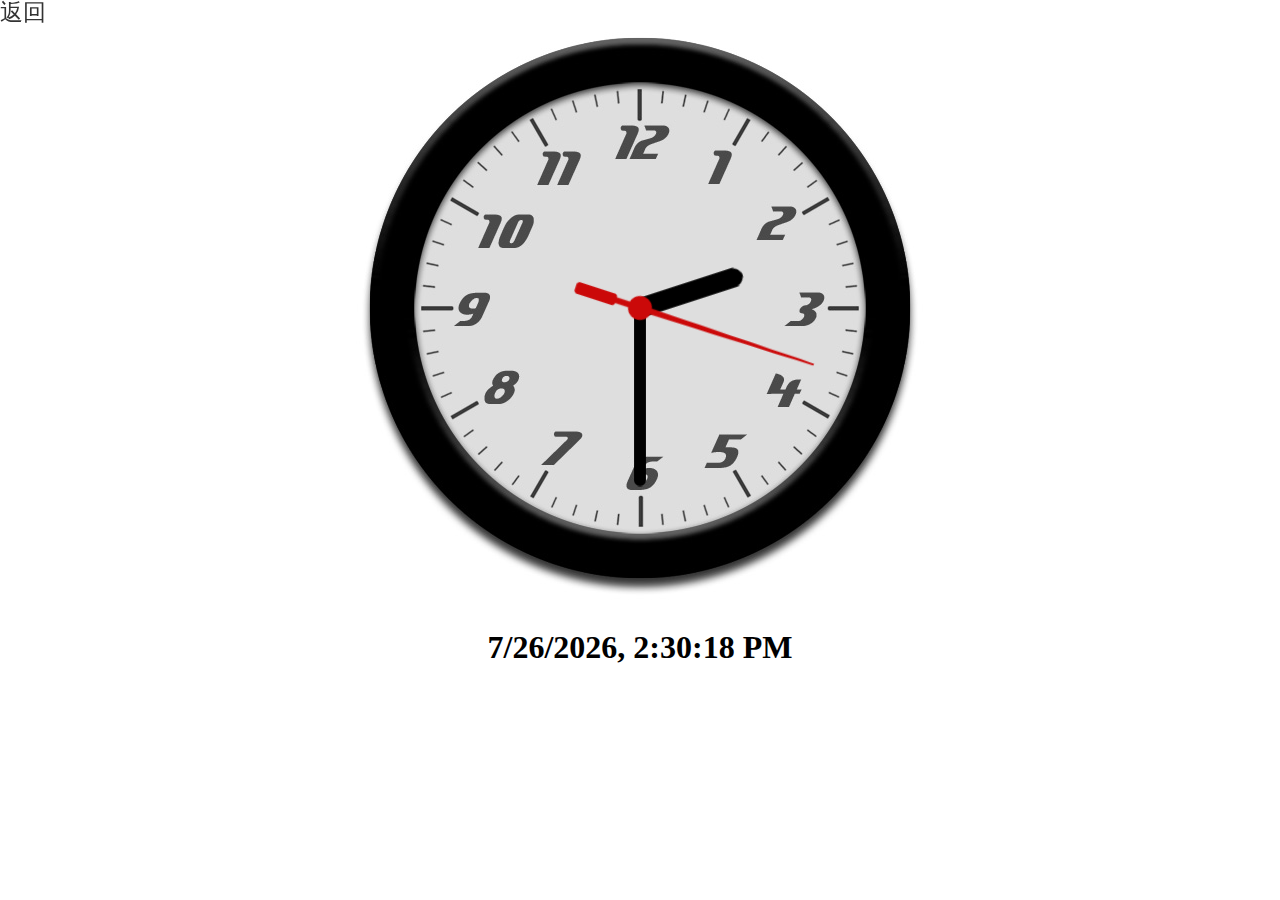
<file: html/time.html>
<!DOCTYPE html>
<html lang="en">

<head>
    <meta charset="UTF-8">
    <meta http-equiv="X-UA-Compatible" content="IE=edge">
    <meta name="viewport" content="width=device-width, initial-scale=1.0">
    <title>时钟</title>
    <link rel="stylesheet" href="../css/time.css">
</head>

<body>
    <div id="clock">
        <div id="hour"></div>
        <div id="minute"></div>
        <div id="second"></div>
    </div>
    <h1 id="h1"></h1>
    <a class="return btn btn-primary" href="../index.html">返回</a>
</body>
<script src="../js/time.js"></script>

</html>
</file>
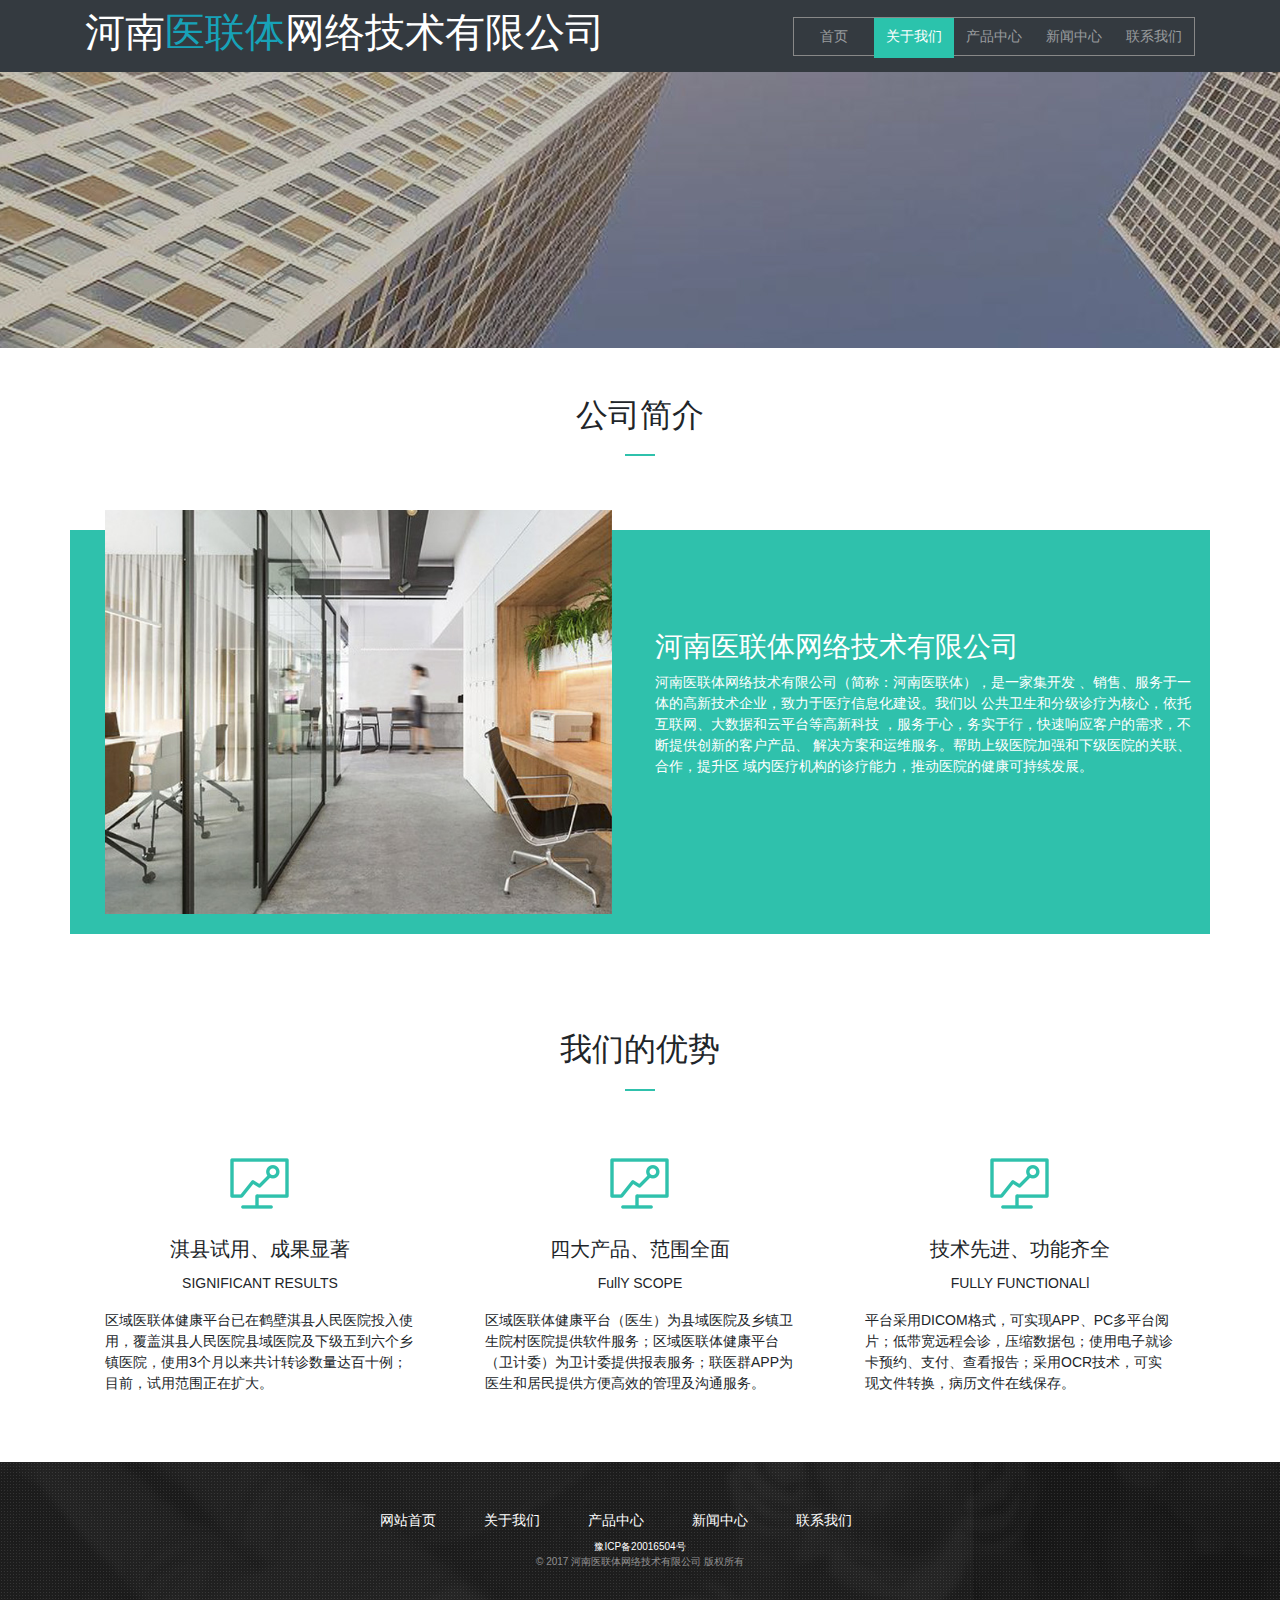
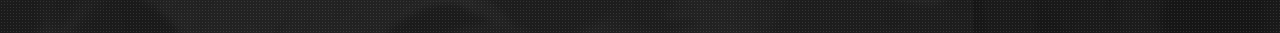
<file: HenanMedicalUnion/html/about.html>
<!DOCTYPE html>
<html lang="en">

<head>
    <meta charset="UTF-8">
    <meta http-equiv="X-UA-Compatible" content="IE=edge">
    <meta name="viewport" content="width=device-width, initial-scale=1.0">
    <title>Document</title>
    <link rel="stylesheet" href="../css/main.css">
    <link rel="shortcut icon" href="../images/logo.ico" type="image/x-icon">
    <link rel="stylesheet" href="../bootstrap-4.6.0-dist/css/bootstrap.min.css">
    <link rel="stylesheet" href="../css/index.css">
    <link rel="stylesheet" href="../css/about.css">
</head>

<body>
    <!-- 顶部信息 -->
    <nav class="navbar position-fixed navbar-expand-lg navbar-dark bg-dark ">
        <div class="container-lg">
            <h1 class="text-white ">河南<span class="text-info">医联体</span>网络技术有限公司</h1>
            <button class="navbar-toggler" type="button" data-toggle="collapse" data-target="#navbarScroll" aria-controls="navbarScroll" aria-expanded="false" aria-label="Toggle navigation">
      <span class="navbar-toggler-icon"></span></button>
            <div class="collapse navbar-collapse  " id="navbarScroll">
                <ul class=" top-links top-nav navbar-nav ml-auto my-2 my-lg-0 navbar-nav-scroll" style="max-height: 250px;">
                    <li class="nav-item  itembg  "></li>
                    <li class="nav-item ">
                        <a class="nav-link top-link" href="../index.html">首页<span class="sr-only">(current)</span></a>
                    </li>
                    <li class="nav-item">
                        <a class="nav-link top-link active" href="about.html">关于我们</a>
                    </li>
                    <li class="nav-item">
                        <a class="nav-link top-link" href="servic.html">产品中心</a>
                    </li>
                    <li class="nav-item">
                        <a class="nav-link top-link" href="news.html">新闻中心</a>
                    </li>
                    <li class="nav-item">
                        <a class="nav-link top-link" href="contact.html">联系我们</a>
                    </li>
                </ul>
            </div>
        </div>
    </nav>
    <!-- 背景图 -->
    <div class="pt-5">
        <img src="../images/ban6.jpg" alt="">
    </div>
    <!-- 公司简介 -->
    <div class=" about-page  pt-5 pb-5">
        <div class="container ">
            <h2 class="text-center pb-5">公司简介</h2>
            <div class=" row mt-5 ">
                <div class="col-12 col-md-6 pr-5">
                    <img class="img-pos img-fluid" src="../images/ab.jpg" alt="">
                </div>
                <div class=" text-white col-12 col-md-6 pb-1">
                    <h3 class="mt-h3 ">河南医联体网络技术有限公司</h3>
                    <p>河南医联体网络技术有限公司（简称：河南医联体），是一家集开发 、销售、服务于一体的高新技术企业，致力于医疗信息化建设。我们以 公共卫生和分级诊疗为核心，依托互联网、大数据和云平台等高新科技 ，服务于心，务实于行，快速响应客户的需求，不断提供创新的客户产品、 解决方案和运维服务。帮助上级医院加强和下级医院的关联、合作，提升区 域内医疗机构的诊疗能力，推动医院的健康可持续发展。
                    </p>
                </div>

            </div>
        </div>
    </div>
    <div class="advan pt-5 pb-5 bg-white">
        <div class="container " style=" position: relative; ">
            <h2 class="text-center">我们的优势</h2>
            <div class="row pt-5">
                <div class="col-12 col-md-4 mt-2">
                    <div class="card cardhover">
                        <div class="card-body bg-white">
                            <img src="../images/A1.png" class="imgcen" alt="...">
                            <h5 class="card-title text-center mt-4 ">淇县试用、成果显著</h5>
                            <p class="text-center font-weight-light">SIGNIFICANT RESULTS</p>
                            <p class="card-text font14">
                                区域医联体健康平台已在鹤壁淇县人民医院投入使用，覆盖淇县人民医院县域医院及下级五到六个乡镇医院，使用3个月以来共计转诊数量达百十例；目前，试用范围正在扩大。
                            </p>
                        </div>
                    </div>
                </div>
                <div class="col-12 col-md-4 mt-2">
                    <div class="card cardhover">
                        <div class="card-body  bg-white">
                            <img src="../images/A1.png" class="imgcen" alt="...">
                            <h5 class="card-title text-center mt-4 ">四大产品、范围全面</h5>
                            <p class="text-center font-weight-light">FullY SCOPE</p>
                            <p class="card-text font14">
                                区域医联体健康平台（医生）为县域医院及乡镇卫生院村医院提供软件服务；区域医联体健康平台（卫计委）为卫计委提供报表服务；联医群APP为医生和居民提供方便高效的管理及沟通服务。
                            </p>
                        </div>
                    </div>
                </div>
                <div class="col-12 col-md-4 mt-2">
                    <div class="card cardhover">
                        <div class="card-body  bg-white">
                            <img src="../images/A1.png" class="imgcen" alt="...">
                            <h5 class="card-title text-center mt-4 ">技术先进、功能齐全</h5>
                            <p class="text-center font-weight-light">FULLY FUNCTIONALl</p>
                            <p class="card-text font14">
                                平台采用DICOM格式，可实现APP、PC多平台阅片；低带宽远程会诊，压缩数据包；使用电子就诊卡预约、支付、查看报告；采用OCR技术，可实现文件转换，病历文件在线保存。
                            </p>
                        </div>
                    </div>

                </div>
            </div>
        </div>
    </div>
    <!-- 底部信息 -->
    <footer class="pt-5 pb-5 foo">
        <div class="container">
            <div class="d-flex justify-content-center mb-2">
                <div><a class="foo-link text-white mr-5 " href="../index.html">网站首页</a></div>
                <div>
                    <a class=" foo-link  text-white mr-5 " href="about.html">关于我们</a>
                </div>
                <div>
                    <a class=" foo-link  text-white  mr-5 " href="servic.html">产品中心</a>
                </div>
                <div>
                    <a class=" foo-link  text-white mr-5 " href="news.html">新闻中心</a>
                </div>
                <div>
                    <a class="foo-link  text-white  mr-5 " href="contact.html">联系我们</a>
                </div>
            </div>
            <p class="text-center text-white">
                豫ICP备20016504号<br><span class="text-white-50"> © 2017 河南医联体网络技术有限公司 版权所有</span>
            </p>
        </div>
    </footer>






    <script src="../jQ/jquery-3.6.0.min.js"></script>
    <script src="../bootstrap-4.6.0-dist/js/bootstrap.min.js"></script>
    <script src="../js/main.js"></script>
</body>

</html>
</file>
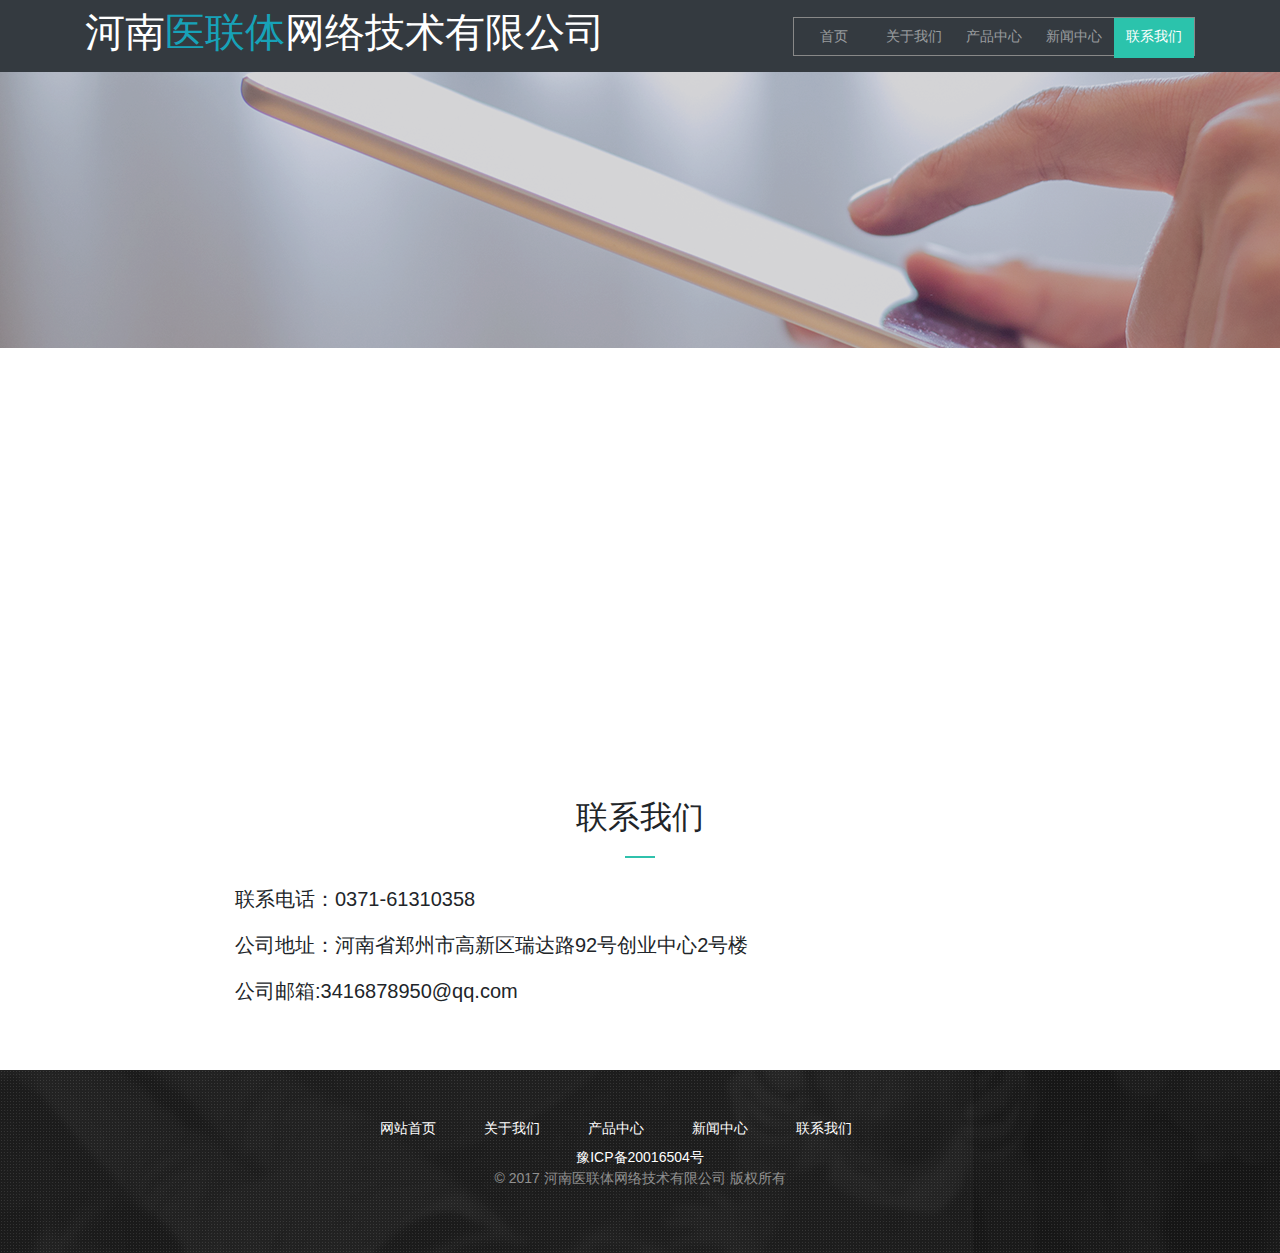
<file: HenanMedicalUnion/html/contact.html>
<!DOCTYPE html>
<html lang="en">

<head>
    <meta charset="UTF-8">
    <meta http-equiv="X-UA-Compatible" content="IE=edge">
    <meta name="viewport" content="width=device-width, initial-scale=1.0">
    <title>Document</title>
    <link rel="stylesheet" href="../css/main.css">
    <link rel="shortcut icon" href="../images/logo.ico" type="image/x-icon">
    <link rel="stylesheet" href="../bootstrap-4.6.0-dist/css/bootstrap.min.css">
    <link rel="stylesheet" href="../css/index.css">
    <link rel="stylesheet" href="../css/contact.css">
</head>

<body>
    <!-- 顶部信息 -->
    <nav class="navbar position-fixed navbar-expand-lg navbar-dark bg-dark ">
        <div class="container-lg">
            <h1 class="text-white ">河南<span class="text-info">医联体</span>网络技术有限公司</h1>
            <button class="navbar-toggler" type="button" data-toggle="collapse" data-target="#navbarScroll" aria-controls="navbarScroll" aria-expanded="false" aria-label="Toggle navigation">
      <span class="navbar-toggler-icon"></span></button>
            <div class="collapse navbar-collapse  " id="navbarScroll">
                <ul class=" top-links top-nav navbar-nav ml-auto my-2 my-lg-0 navbar-nav-scroll" style="max-height: 250px;">
                    <li class="nav-item  itembg  "></li>
                    <li class="nav-item ">
                        <a class="nav-link top-link" href="../index.html">首页<span class="sr-only">(current)</span></a>
                    </li>
                    <li class="nav-item">
                        <a class="nav-link top-link " href="about.html">关于我们</a>
                    </li>
                    <li class="nav-item">
                        <a class="nav-link top-link" href="servic.html">产品中心</a>
                    </li>
                    <li class="nav-item">
                        <a class="nav-link top-link" href="news.html">新闻中心</a>
                    </li>
                    <li class="nav-item">
                        <a class="nav-link top-link active" href="contact.html">联系我们</a>
                    </li>
                </ul>
            </div>
        </div>
    </nav>
    <div class="pt-5 pb-5">
        <img src="../images/ban2.jpg" alt="">
    </div>
    <div class="container pb-5">
        <iframe class=" map" src="map.html" frameborder="0">
        </iframe>
    </div>
    <div class="cont container pt-5 pb-5 ">
        <h2 class="mb-5  text-center">联系我们</h2>
        <p class="ml-150">联系电话：0371-61310358</p>
        <p class="ml-150">公司地址：河南省郑州市高新区瑞达路92号创业中心2号楼</p>
        <p class="ml-150">公司邮箱:3416878950@qq.com</p>
    </div>
    <!-- 底部信息 -->
    <footer class="pt-5 pb-5 foo">
        <div class="d-flex justify-content-center mb-2">
            <div><a class="foo-link text-white mr-5 " href="../index.html">网站首页</a></div>
            <div>
                <a class=" foo-link  text-white mr-5 " href="about.html">关于我们</a>
            </div>
            <div>
                <a class=" foo-link  text-white  mr-5 " href="servic.html">产品中心</a>
            </div>
            <div>
                <a class=" foo-link  text-white mr-5 " href="news.html">新闻中心</a>
            </div>
            <div>
                <a class="foo-link  text-white  mr-5 " href="contact.html">联系我们</a>
            </div>
        </div>
        <p class="text-center text-white">
            豫ICP备20016504号<br><span class="text-white-50"> © 2017 河南医联体网络技术有限公司 版权所有</span>
        </p>
        </div>
    </footer>






    <script src="../jQ/jquery-3.6.0.min.js"></script>
    <script src="../bootstrap-4.6.0-dist/js/bootstrap.min.js"></script>
    <script src="../js/main.js"></script>
</body>

</html>
</file>
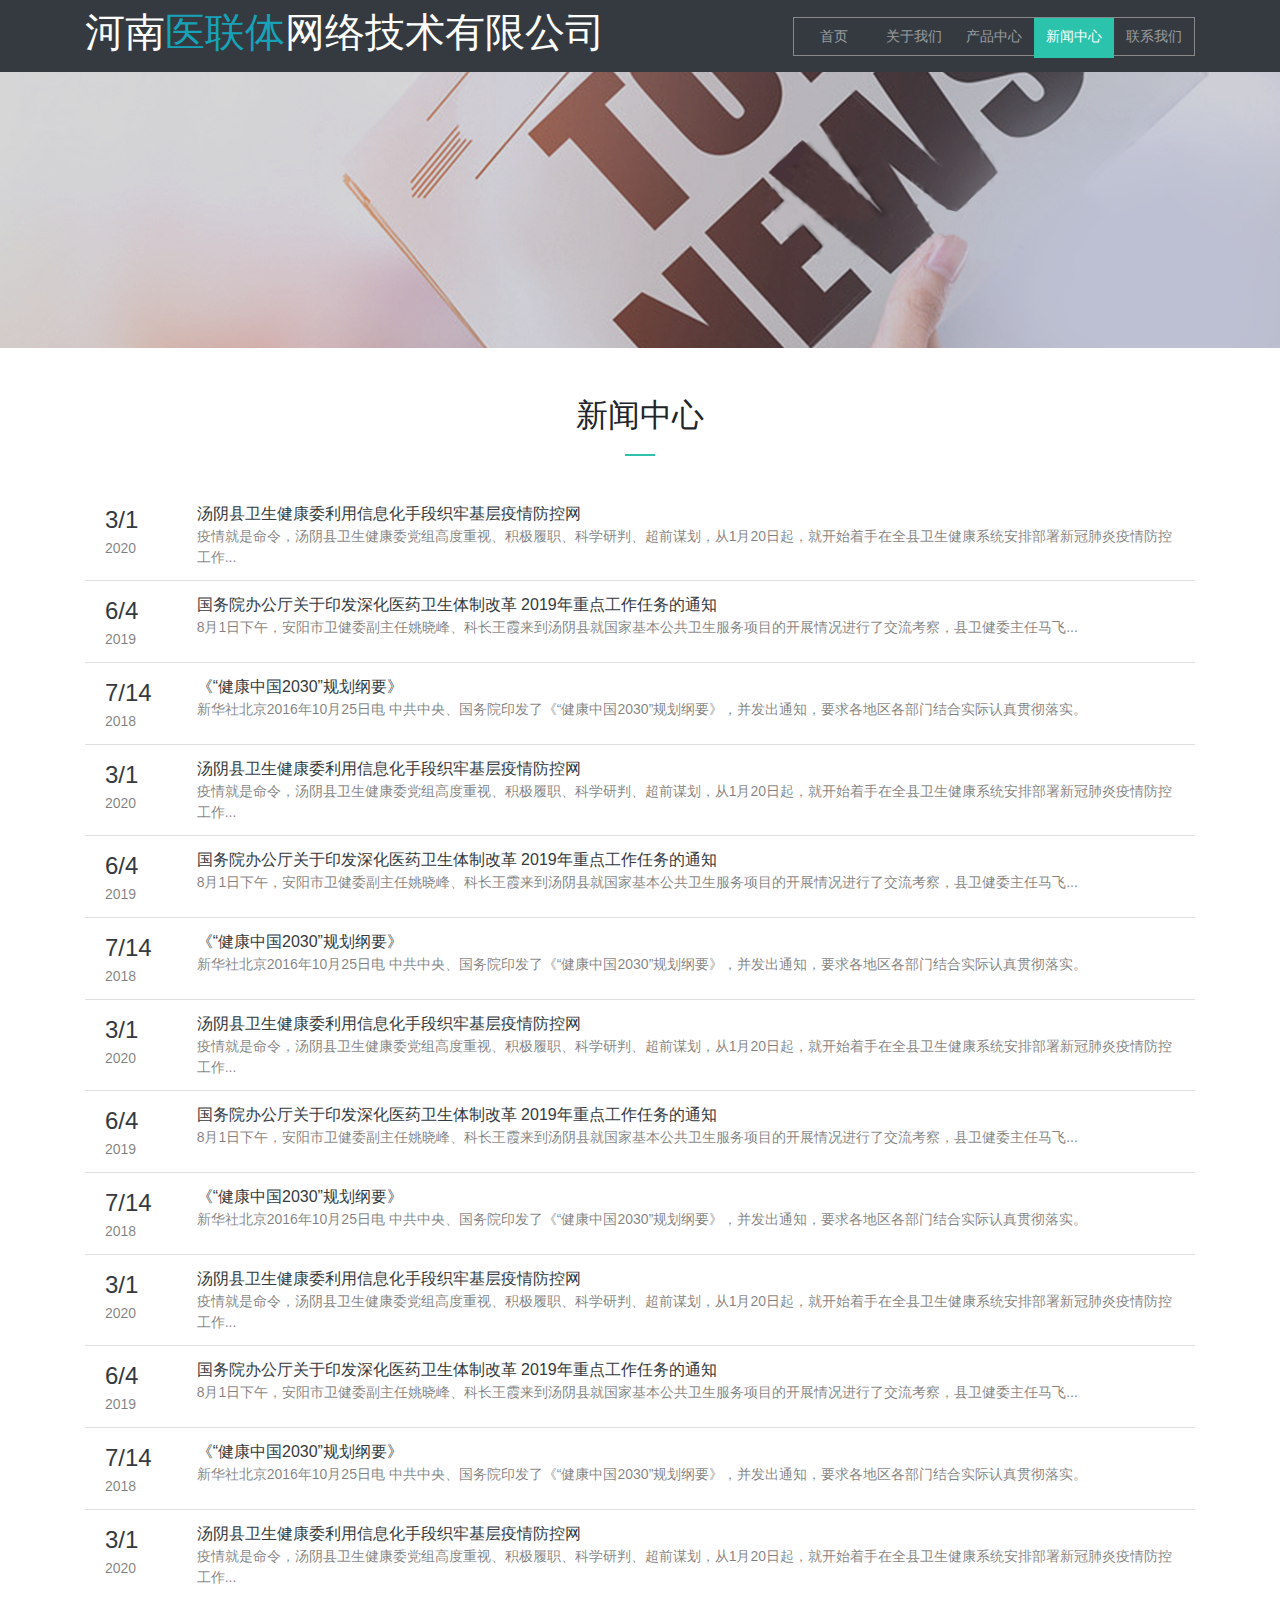
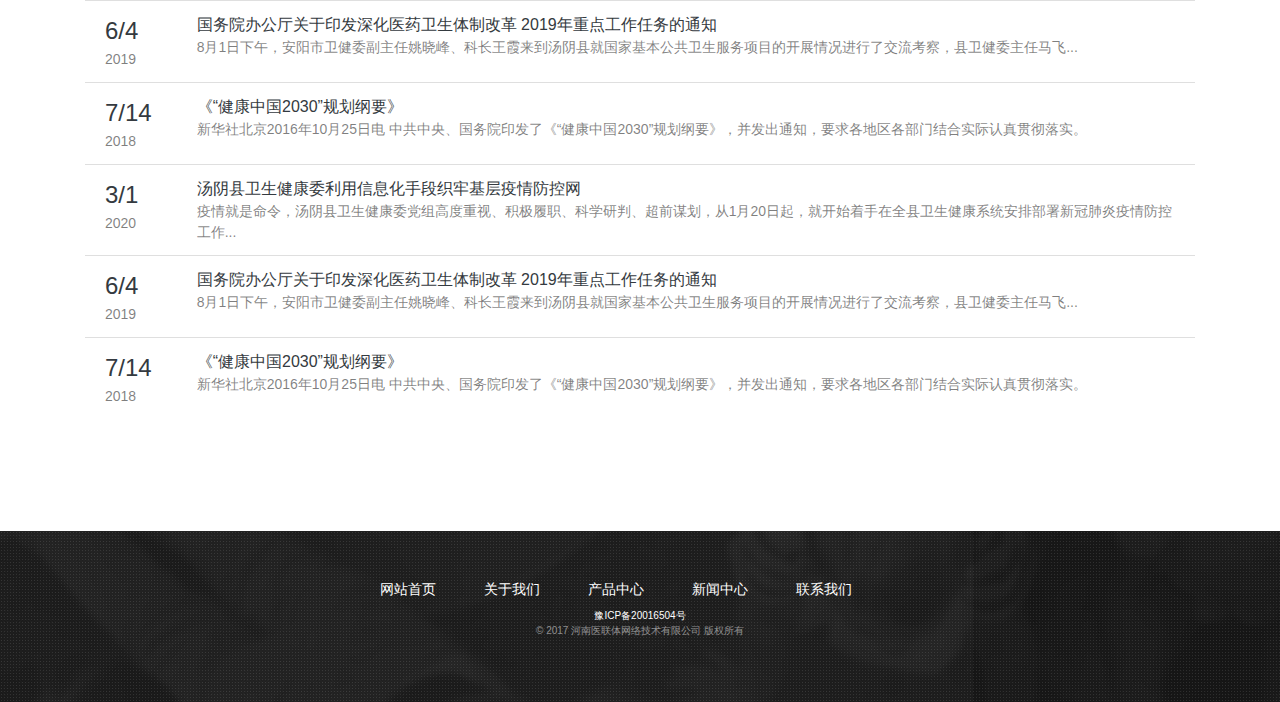
<file: HenanMedicalUnion/html/news.html>
<!DOCTYPE html>
<html lang="en">

<head>
    <meta charset="UTF-8">
    <meta http-equiv="X-UA-Compatible" content="IE=edge">
    <meta name="viewport" content="width=device-width, initial-scale=1.0">
    <title>Document</title>
    <link rel="stylesheet" href="../css/main.css">
    <link rel="shortcut icon" href="../images/logo.ico" type="image/x-icon">
    <link rel="stylesheet" href="../bootstrap-4.6.0-dist/css/bootstrap.min.css">
    <link rel="stylesheet" href="../css/index.css">
    <link rel="stylesheet" href="../css/news.css">
</head>

<body>
    <!-- 顶部信息 -->
    <nav class="navbar position-fixed navbar-expand-lg navbar-dark bg-dark ">
        <div class="container-lg">
            <h1 class="text-white ">河南<span class="text-info">医联体</span>网络技术有限公司</h1>
            <button class="navbar-toggler" type="button" data-toggle="collapse" data-target="#navbarScroll" aria-controls="navbarScroll" aria-expanded="false" aria-label="Toggle navigation">
      <span class="navbar-toggler-icon"></span></button>
            <div class="collapse navbar-collapse  " id="navbarScroll">
                <ul class=" top-links top-nav navbar-nav ml-auto my-2 my-lg-0 navbar-nav-scroll" style="max-height: 250px;">
                    <li class="nav-item  itembg  "></li>
                    <li class="nav-item ">
                        <a class="nav-link top-link" href="../index.html">首页<span class="sr-only">(current)</span></a>
                    </li>
                    <li class="nav-item">
                        <a class="nav-link top-link " href="about.html">关于我们</a>
                    </li>
                    <li class="nav-item">
                        <a class="nav-link top-link " href="servic.html">产品中心</a>
                    </li>
                    <li class="nav-item">
                        <a class="nav-link top-link active" href="news.html">新闻中心</a>
                    </li>
                    <li class="nav-item">
                        <a class="nav-link top-link" href="contact.html">联系我们</a>
                    </li>
                </ul>
            </div>
        </div>
    </nav>
    <div class="pt-5">
        <img src="../images/ban3.jpg" alt="">
    </div>
    <!-- 新闻内容 -->
    <div class="container pt-5 pb-5 news">
        <h2 class="text-center">新闻中心</h2>
        <ul class="list-group-flush pt-5 pb-5">
            <li class="list-group-item ">
                <a class="real-a  row" href="">
                    <div class="col-1">
                        <p class="news-p text-dark">3/1</p>
                        <span class="text-black-50">2020</span>
                    </div>
                    <div class="col-11">
                        <p class="font16 text-dark">汤阴县卫生健康委利用信息化手段织牢基层疫情防控网</p>
                        <p class="text-black-50">
                            疫情就是命令，汤阴县卫生健康委党组高度重视、积极履职、科学研判、超前谋划，从1月20日起，就开始着手在全县卫生健康系统安排部署新冠肺炎疫情防控工作...
                        </p>
                    </div>

                </a>
            </li>
            <li class="list-group-item ">
                <a class="real-a  row" href="">
                    <div class="col-1">
                        <p class="news-p text-dark">6/4</p>
                        <span class="text-black-50">2019</span>
                    </div>
                    <div class="col-11">
                        <p class="font16 text-dark">国务院办公厅关于印发深化医药卫生体制改革 2019年重点工作任务的通知</p>
                        <p class="text-black-50">
                            8月1日下午，安阳市卫健委副主任姚晓峰、科长王霞来到汤阴县就国家基本公共卫生服务项目的开展情况进行了交流考察，县卫健委主任马飞...
                        </p>
                    </div>

                </a>
            </li>
            <li class="list-group-item ">
                <a class="real-a  row" href="">
                    <div class="col-1">
                        <p class="news-p text-dark">7/14</p>
                        <span class="text-black-50">2018</span>
                    </div>
                    <div class="col-11">
                        <p class="font16 text-dark">《“健康中国2030”规划纲要》</p>
                        <p class="text-black-50">
                            新华社北京2016年10月25日电 中共中央、国务院印发了《“健康中国2030”规划纲要》，并发出通知，要求各地区各部门结合实际认真贯彻落实。
                        </p>
                    </div>
                </a>
            </li>
            <li class="list-group-item ">
                <a class="real-a  row" href="">
                    <div class="col-1">
                        <p class="news-p text-dark">3/1</p>
                        <span class="text-black-50">2020</span>
                    </div>
                    <div class="col-11">
                        <p class="font16 text-dark">汤阴县卫生健康委利用信息化手段织牢基层疫情防控网</p>
                        <p class="text-black-50">
                            疫情就是命令，汤阴县卫生健康委党组高度重视、积极履职、科学研判、超前谋划，从1月20日起，就开始着手在全县卫生健康系统安排部署新冠肺炎疫情防控工作...
                        </p>
                    </div>

                </a>
            </li>
            <li class="list-group-item ">
                <a class="real-a  row" href="">
                    <div class="col-1">
                        <p class="news-p text-dark">6/4</p>
                        <span class="text-black-50">2019</span>
                    </div>
                    <div class="col-11">
                        <p class="font16 text-dark">国务院办公厅关于印发深化医药卫生体制改革 2019年重点工作任务的通知</p>
                        <p class="text-black-50">
                            8月1日下午，安阳市卫健委副主任姚晓峰、科长王霞来到汤阴县就国家基本公共卫生服务项目的开展情况进行了交流考察，县卫健委主任马飞...
                        </p>
                    </div>

                </a>
            </li>
            <li class="list-group-item ">
                <a class="real-a  row" href="">
                    <div class="col-1">
                        <p class="news-p text-dark">7/14</p>
                        <span class="text-black-50">2018</span>
                    </div>
                    <div class="col-11">
                        <p class="font16 text-dark">《“健康中国2030”规划纲要》</p>
                        <p class="text-black-50">
                            新华社北京2016年10月25日电 中共中央、国务院印发了《“健康中国2030”规划纲要》，并发出通知，要求各地区各部门结合实际认真贯彻落实。
                        </p>
                    </div>
                </a>
            </li>
            <li class="list-group-item ">
                <a class="real-a  row" href="">
                    <div class="col-1">
                        <p class="news-p text-dark">3/1</p>
                        <span class="text-black-50">2020</span>
                    </div>
                    <div class="col-11">
                        <p class="font16 text-dark">汤阴县卫生健康委利用信息化手段织牢基层疫情防控网</p>
                        <p class="text-black-50">
                            疫情就是命令，汤阴县卫生健康委党组高度重视、积极履职、科学研判、超前谋划，从1月20日起，就开始着手在全县卫生健康系统安排部署新冠肺炎疫情防控工作...
                        </p>
                    </div>

                </a>
            </li>
            <li class="list-group-item ">
                <a class="real-a  row" href="">
                    <div class="col-1">
                        <p class="news-p text-dark">6/4</p>
                        <span class="text-black-50">2019</span>
                    </div>
                    <div class="col-11">
                        <p class="font16 text-dark">国务院办公厅关于印发深化医药卫生体制改革 2019年重点工作任务的通知</p>
                        <p class="text-black-50">
                            8月1日下午，安阳市卫健委副主任姚晓峰、科长王霞来到汤阴县就国家基本公共卫生服务项目的开展情况进行了交流考察，县卫健委主任马飞...
                        </p>
                    </div>

                </a>
            </li>
            <li class="list-group-item ">
                <a class="real-a  row" href="">
                    <div class="col-1">
                        <p class="news-p text-dark">7/14</p>
                        <span class="text-black-50">2018</span>
                    </div>
                    <div class="col-11">
                        <p class="font16 text-dark">《“健康中国2030”规划纲要》</p>
                        <p class="text-black-50">
                            新华社北京2016年10月25日电 中共中央、国务院印发了《“健康中国2030”规划纲要》，并发出通知，要求各地区各部门结合实际认真贯彻落实。
                        </p>
                    </div>
                </a>
            </li>
            <li class="list-group-item ">
                <a class="real-a  row" href="">
                    <div class="col-1">
                        <p class="news-p text-dark">3/1</p>
                        <span class="text-black-50">2020</span>
                    </div>
                    <div class="col-11">
                        <p class="font16 text-dark">汤阴县卫生健康委利用信息化手段织牢基层疫情防控网</p>
                        <p class="text-black-50">
                            疫情就是命令，汤阴县卫生健康委党组高度重视、积极履职、科学研判、超前谋划，从1月20日起，就开始着手在全县卫生健康系统安排部署新冠肺炎疫情防控工作...
                        </p>
                    </div>

                </a>
            </li>
            <li class="list-group-item ">
                <a class="real-a  row" href="">
                    <div class="col-1">
                        <p class="news-p text-dark">6/4</p>
                        <span class="text-black-50">2019</span>
                    </div>
                    <div class="col-11">
                        <p class="font16 text-dark">国务院办公厅关于印发深化医药卫生体制改革 2019年重点工作任务的通知</p>
                        <p class="text-black-50">
                            8月1日下午，安阳市卫健委副主任姚晓峰、科长王霞来到汤阴县就国家基本公共卫生服务项目的开展情况进行了交流考察，县卫健委主任马飞...
                        </p>
                    </div>

                </a>
            </li>
            <li class="list-group-item ">
                <a class="real-a  row" href="">
                    <div class="col-1">
                        <p class="news-p text-dark">7/14</p>
                        <span class="text-black-50">2018</span>
                    </div>
                    <div class="col-11">
                        <p class="font16 text-dark">《“健康中国2030”规划纲要》</p>
                        <p class="text-black-50">
                            新华社北京2016年10月25日电 中共中央、国务院印发了《“健康中国2030”规划纲要》，并发出通知，要求各地区各部门结合实际认真贯彻落实。
                        </p>
                    </div>
                </a>
            </li>
            <li class="list-group-item ">
                <a class="real-a  row" href="">
                    <div class="col-1">
                        <p class="news-p text-dark">3/1</p>
                        <span class="text-black-50">2020</span>
                    </div>
                    <div class="col-11">
                        <p class="font16 text-dark">汤阴县卫生健康委利用信息化手段织牢基层疫情防控网</p>
                        <p class="text-black-50">
                            疫情就是命令，汤阴县卫生健康委党组高度重视、积极履职、科学研判、超前谋划，从1月20日起，就开始着手在全县卫生健康系统安排部署新冠肺炎疫情防控工作...
                        </p>
                    </div>

                </a>
            </li>
            <li class="list-group-item ">
                <a class="real-a  row" href="">
                    <div class="col-1">
                        <p class="news-p text-dark">6/4</p>
                        <span class="text-black-50">2019</span>
                    </div>
                    <div class="col-11">
                        <p class="font16 text-dark">国务院办公厅关于印发深化医药卫生体制改革 2019年重点工作任务的通知</p>
                        <p class="text-black-50">
                            8月1日下午，安阳市卫健委副主任姚晓峰、科长王霞来到汤阴县就国家基本公共卫生服务项目的开展情况进行了交流考察，县卫健委主任马飞...
                        </p>
                    </div>

                </a>
            </li>
            <li class="list-group-item ">
                <a class="real-a  row" href="">
                    <div class="col-1">
                        <p class="news-p text-dark">7/14</p>
                        <span class="text-black-50">2018</span>
                    </div>
                    <div class="col-11">
                        <p class="font16 text-dark">《“健康中国2030”规划纲要》</p>
                        <p class="text-black-50">
                            新华社北京2016年10月25日电 中共中央、国务院印发了《“健康中国2030”规划纲要》，并发出通知，要求各地区各部门结合实际认真贯彻落实。
                        </p>
                    </div>
                </a>
            </li>
            <li class="list-group-item ">
                <a class="real-a  row" href="">
                    <div class="col-1">
                        <p class="news-p text-dark">3/1</p>
                        <span class="text-black-50">2020</span>
                    </div>
                    <div class="col-11">
                        <p class="font16 text-dark">汤阴县卫生健康委利用信息化手段织牢基层疫情防控网</p>
                        <p class="text-black-50">
                            疫情就是命令，汤阴县卫生健康委党组高度重视、积极履职、科学研判、超前谋划，从1月20日起，就开始着手在全县卫生健康系统安排部署新冠肺炎疫情防控工作...
                        </p>
                    </div>

                </a>
            </li>
            <li class="list-group-item ">
                <a class="real-a  row" href="">
                    <div class="col-1">
                        <p class="news-p text-dark">6/4</p>
                        <span class="text-black-50">2019</span>
                    </div>
                    <div class="col-11">
                        <p class="font16 text-dark">国务院办公厅关于印发深化医药卫生体制改革 2019年重点工作任务的通知</p>
                        <p class="text-black-50">
                            8月1日下午，安阳市卫健委副主任姚晓峰、科长王霞来到汤阴县就国家基本公共卫生服务项目的开展情况进行了交流考察，县卫健委主任马飞...
                        </p>
                    </div>

                </a>
            </li>
            <li class="list-group-item ">
                <a class="real-a  row" href="">
                    <div class="col-1">
                        <p class="news-p text-dark">7/14</p>
                        <span class="text-black-50">2018</span>
                    </div>
                    <div class="col-11">
                        <p class="font16 text-dark">《“健康中国2030”规划纲要》</p>
                        <p class="text-black-50">
                            新华社北京2016年10月25日电 中共中央、国务院印发了《“健康中国2030”规划纲要》，并发出通知，要求各地区各部门结合实际认真贯彻落实。
                        </p>
                    </div>
                </a>
            </li>
        </ul>

    </div>
    <!-- 底部信息 -->
    <footer class="pt-5 pb-5 foo">
        <div class="container">
            <div class="d-flex justify-content-center mb-2">
                <div><a class="foo-link text-white mr-5 " href="../index.html">网站首页</a></div>
                <div>
                    <a class=" foo-link  text-white mr-5 " href="about.html">关于我们</a>
                </div>
                <div>
                    <a class=" foo-link  text-white  mr-5 " href="servic.html">产品中心</a>
                </div>
                <div>
                    <a class=" foo-link  text-white mr-5 " href="news.html">新闻中心</a>
                </div>
                <div>
                    <a class="foo-link  text-white  mr-5 " href="contact.html">联系我们</a>
                </div>
            </div>
            <p class="text-center text-white">
                豫ICP备20016504号<br><span class="text-white-50"> © 2017 河南医联体网络技术有限公司 版权所有</span>
            </p>
        </div>
    </footer>






    <script src="../jQ/jquery-3.6.0.min.js"></script>
    <script src="../bootstrap-4.6.0-dist/js/bootstrap.min.js"></script>
    <script src="../js/main.js"></script>
</body>

</html>
</file>
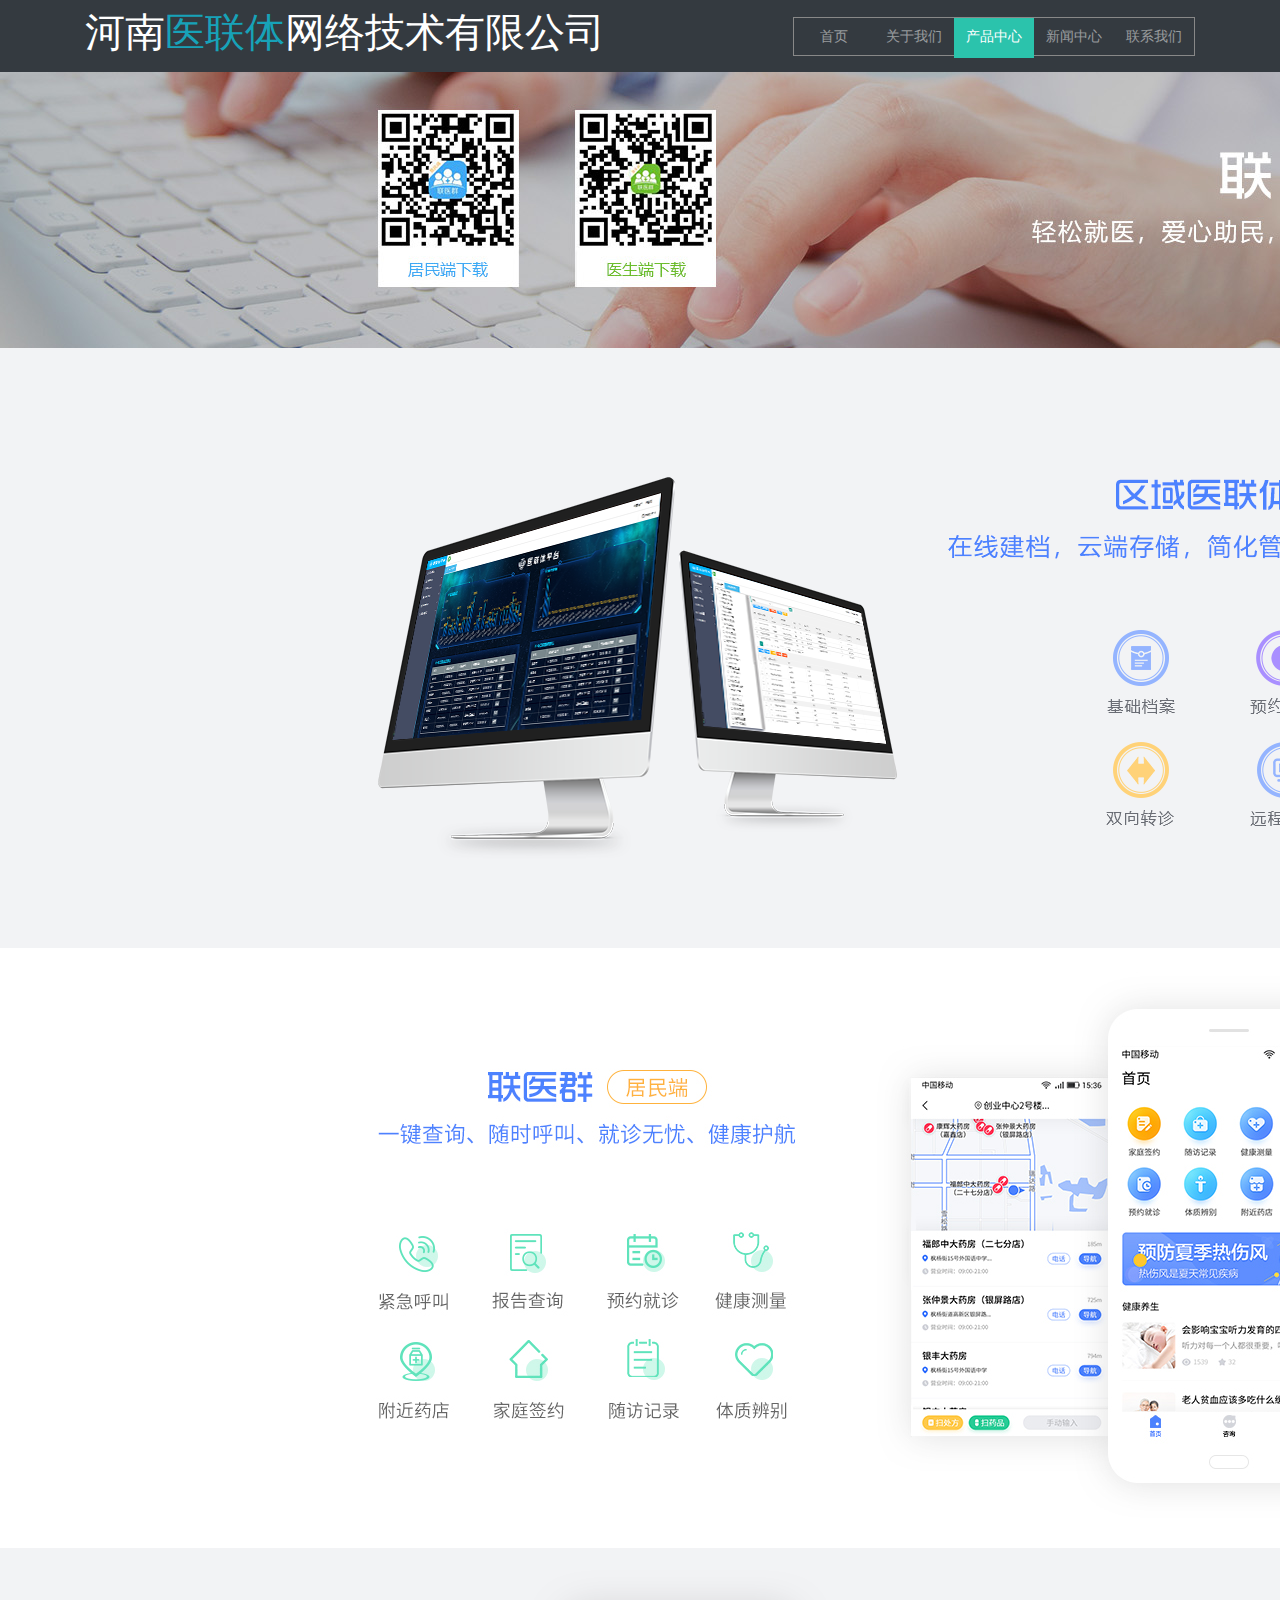
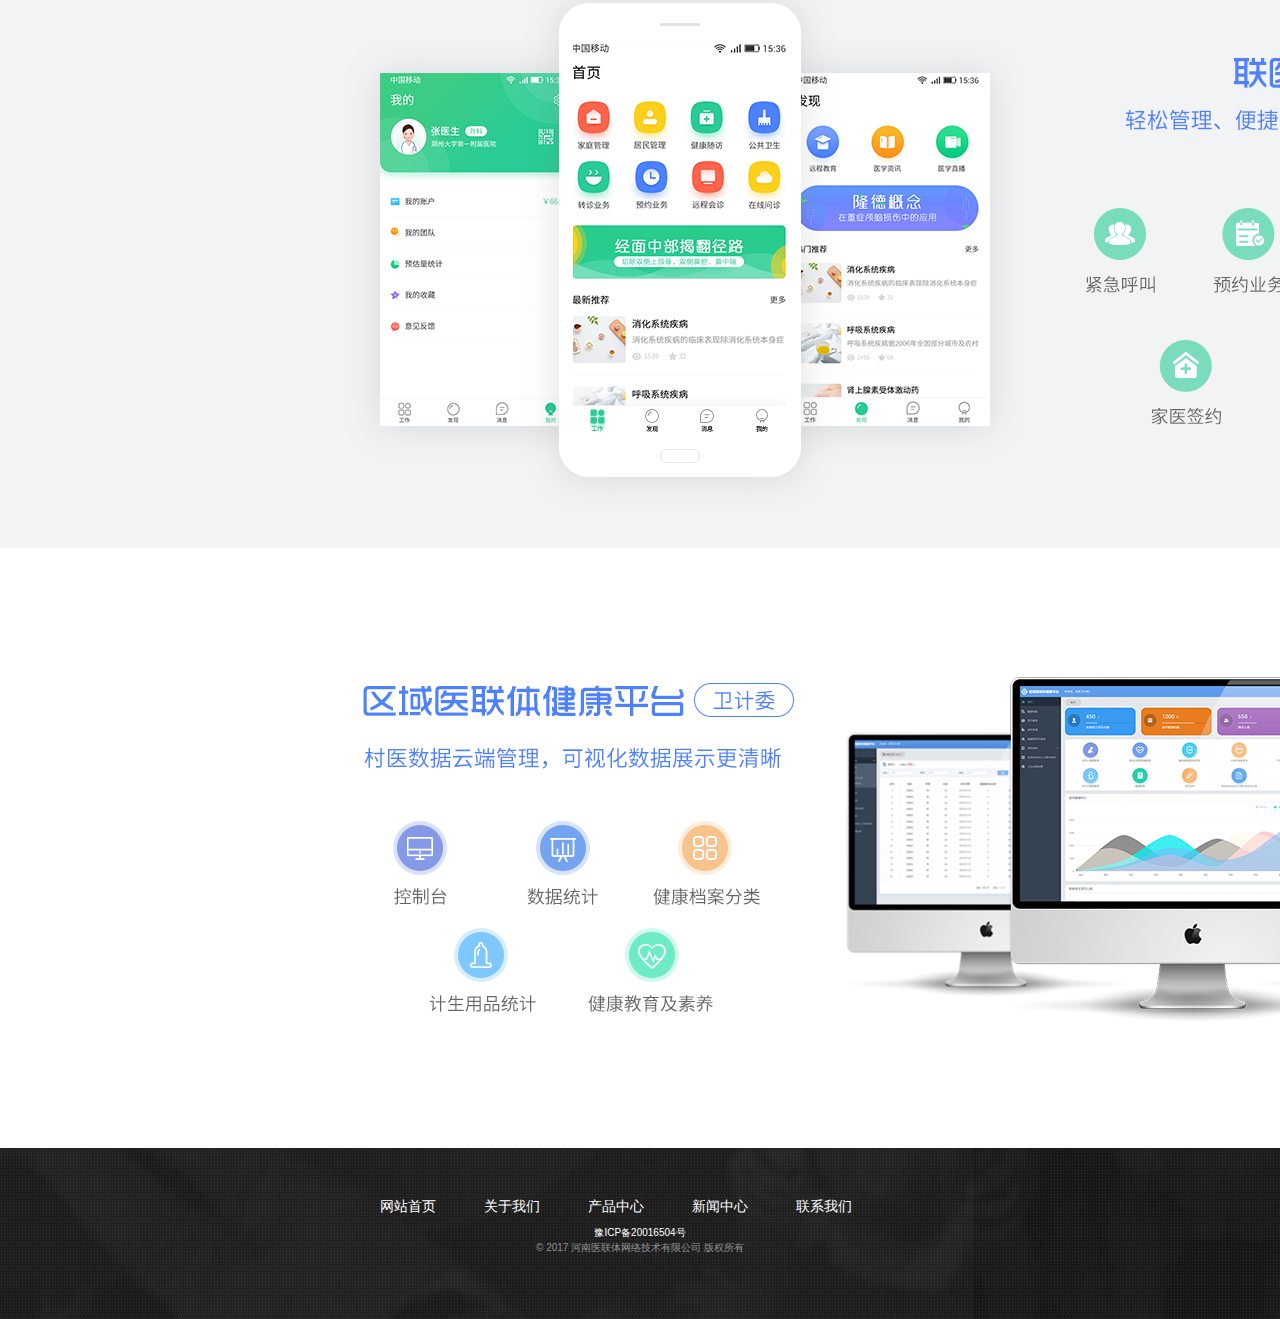
<file: HenanMedicalUnion/html/servic.html>
<!DOCTYPE html>
<html lang="en">

<head>
    <meta charset="UTF-8">
    <meta http-equiv="X-UA-Compatible" content="IE=edge">
    <meta name="viewport" content="width=device-width, initial-scale=1.0">
    <title>Document</title>
    <link rel="stylesheet" href="../css/main.css">
    <link rel="shortcut icon" href="../images/logo.ico" type="image/x-icon">
    <link rel="stylesheet" href="../bootstrap-4.6.0-dist/css/bootstrap.min.css">
    <link rel="stylesheet" href="../css/index.css">
    <link rel="stylesheet" href="../css/service.css">
</head>

<body>
    <!-- 顶部信息 -->
    <nav class="navbar position-fixed navbar-expand-lg navbar-dark bg-dark ">
        <div class="container-lg">
            <h1 class="text-white ">河南<span class="text-info">医联体</span>网络技术有限公司</h1>
            <button class="navbar-toggler" type="button" data-toggle="collapse" data-target="#navbarScroll" aria-controls="navbarScroll" aria-expanded="false" aria-label="Toggle navigation">
      <span class="navbar-toggler-icon"></span></button>
            <div class="collapse navbar-collapse  " id="navbarScroll">
                <ul class=" top-links top-nav navbar-nav ml-auto my-2 my-lg-0 navbar-nav-scroll" style="max-height: 250px;">
                    <li class="nav-item  itembg  "></li>
                    <li class="nav-item ">
                        <a class="nav-link top-link" href="../index.html">首页<span class="sr-only">(current)</span></a>
                    </li>
                    <li class="nav-item">
                        <a class="nav-link top-link " href="about.html">关于我们</a>
                    </li>
                    <li class="nav-item">
                        <a class="nav-link top-link active" href="servic.html">产品中心</a>
                    </li>
                    <li class="nav-item">
                        <a class="nav-link top-link" href="news.html">新闻中心</a>
                    </li>
                    <li class="nav-item">
                        <a class="nav-link top-link" href="contact.html">联系我们</a>
                    </li>
                </ul>
            </div>
        </div>
    </nav>
    <div class="pt-5">
        <img src="../images/ban5.jpg" alt="">
    </div>
    <div><img src="../images/医院4.png" alt=""></div>
    <div><img src="../images/居民端1.png" alt=""></div>
    <div><img src="../images/医生端2.png" alt=""></div>
    <div><img src="../images/卫计委3.png" alt=""></div>


    <!-- 底部信息 -->
    <footer class="pt-5 pb-5 foo">
        <div class="container">
            <div class="d-flex justify-content-center mb-2">
                <div><a class="foo-link text-white mr-5 " href="../index.html">网站首页</a></div>
                <div>
                    <a class=" foo-link  text-white mr-5 " href="about.html">关于我们</a>
                </div>
                <div>
                    <a class=" foo-link  text-white  mr-5 " href="servic.html">产品中心</a>
                </div>
                <div>
                    <a class=" foo-link  text-white mr-5 " href="news.html">新闻中心</a>
                </div>
                <div>
                    <a class="foo-link  text-white  mr-5 " href="contact.html">联系我们</a>
                </div>
            </div>
            <p class="text-center text-white">
                豫ICP备20016504号<br><span class="text-white-50"> © 2017 河南医联体网络技术有限公司 版权所有</span>
            </p>
        </div>
    </footer>






    <script src="../jQ/jquery-3.6.0.min.js"></script>
    <script src="../bootstrap-4.6.0-dist/js/bootstrap.min.js"></script>
    <script src="../js/main.js"></script>
</body>

</html>
</file>
<file: 3d/css/css.css>
@charset "utf-8";
* {
    margin: 0;
    padding: 0;
}

.main-out {
    width: 200px;
    height: 200px;
    margin: 100px auto;
    position: absolute;
    top: 230px;
    left: 45%;
    transform-style: preserve-3d;
    perspective-origin: 50% 50%;
    animation: xuanzhuan 5s linear infinite;
}

audio {
    position: absolute;
}

.main {
    width: 160px;
    height: 160px;
    position: absolute;
    top: 20px;
    left: 20px;
    transform-style: preserve-3d;
    perspective-origin: 50% 50%;
    animation: xuanzhuan 5s linear infinite;
}

.main-out:hover .main {
    top: 70px;
    left: 70px;
    transition: all 2s;
}

.main-out:hover .item7 {
    width: 300px;
    height: 300px;
    transition: all 2s;
    transform: rotateY(-90deg) translateZ(300px);
}

.main-out:hover .item8 {
    width: 300px;
    height: 300px;
    transition: all 2s;
    transform: translateZ(300px);
}

.main-out:hover .item9 {
    width: 300px;
    height: 300px;
    transition: all 2s;
    transform: rotateY(90deg) translateZ(300px);
}

.main-out:hover .item10 {
    width: 300px;
    height: 300px;
    transition: all 2s;
    transform: translateZ(-300px);
}

.main-out:hover .item11 {
    width: 300px;
    height: 300px;
    transition: all 2s;
    transform: rotateX(-90deg) translateZ(-300px);
}

.main-out:hover .item12 {
    width: 300px;
    height: 300px;
    transition: all 2s;
    transform: rotateX(90deg) translateZ(-300px);
}

.item1,
.item2,
.item3,
.item4,
.item5,
.item6 {
    width: 160px;
    height: 160px;
    position: absolute;
    left: 0;
    top: 0;
}

.item7,
.item8,
.item9,
.item10,
.item11,
.item12 {
    width: 200px;
    height: 200px;
    position: absolute;
    left: 0;
    top: 0;
}

.item1 {
    background-color: rgba(255, 0, 0, .5);
    transform: rotateY(-90deg) translateZ(80px);
}

.item2 {
    background-color: rgba(0, 255, 0, .5);
    transform: translateZ(80px);
}

.item3 {
    background-color: rgba(0, 0, 255 .5);
    transform: rotateY(90deg) translateZ(80px);
}

.item4 {
    background-color: rgba(255, 255, 0, .5);
    transform: translateZ(-80px);
}

.item5 {
    background-color: rgba(255, 0, 255, .5);
    transform: rotateX(-90deg) translateZ(-80px);
}

.item6 {
    background-color: rgba(0, 255, 255 .5);
    transform: rotateX(90deg) translateZ(-80px);
}

.item7 {
    background-color: rgba(255, 0, 0, .5);
    transform: rotateY(-90deg) translateZ(120px);
}

.item8 {
    background-color: rgba(0, 255, 0, .5);
    transform: translateZ(120px);
}

.item9 {
    background-color: rgba(0, 0, 255 .5);
    transform: rotateY(90deg) translateZ(120px);
}

.item10 {
    background-color: rgba(255, 255, 0, .5);
    transform: translateZ(-120px);
}

.item11 {
    background-color: rgba(255, 0, 255, .5);
    transform: rotateX(-90deg) translateZ(-120px);
}

.item12 {
    background-color: rgba(0, 255, 255 .5);
    transform: rotateX(90deg) translateZ(-120px);
}

@keyframes xuanzhuan {
    from {
        transform: rotateX(0deg) rotateY(0deg);
    }
    to {
        transform: rotateX(360deg) rotateY(360deg);
    }
}

img {
    width: 100%;
    height: 100%;
    opacity: 0.8;
}
</file>
<file: HenanMedicalUnion/css/main.css>
@charset "utf-8";
*,
::after,
::before {
    padding: 0;
    margin: 0;
    box-sizing: border-box;
    /* margin: auto; */
}

body {
    font-size: 14px !important;
}

a {
    text-decoration: none !important;
}

.top-nav {
    border: 1px solid #888;
}

.top-links {
    position: relative;
    z-index: 10;
}

.nav-item {
    width: 80px;
    text-align: center;
}

@media(max-width: 990px) {
    .nav-item {
        width: 100%;
        text-align: left;
    }
    .top-nav {
        border: none;
    }
}

.font16 {
    font-size: 16px !important;
}

.mr-80 {
    margin-right: 80px !important;
}

.ml-150 {
    margin-left: 150px;
}


/* 底部信息 */

.position-fixed {
    width: 100%;
    z-index: 999;
}

.foo-link:hover {
    color: #2FC1AC !important;
}

footer>.container>p {
    font-size: 10px;
}

.foo {
    background: url(../images/footer.jpg);
}
</file>
<file: HenanMedicalUnion/css/index.css>
@charset "utf-8";
.itembg {
    width: 80px;
    height: 40px;
    background-color: #2bc3ac;
    position: absolute;
    z-index: -1;
    top: 0;
    left: 0;
}


/* 轮播图片 */

.btnvideo {
    position: absolute;
    left: 20%;
    top: 60%;
}

.advan {
    background-color: #f5f5f5;
}

.advan h2::after {
    height: 2px;
    width: 30px;
    display: block;
    content: "";
    background-color: #2fc1ac;
    margin-top: 20px;
    position: absolute;
    left: calc(50% - 15px);
}

.imgcen {
    display: block;
    margin: auto;
}

.cardhover {
    background-color: #f5f5f5;
    border: none;
}

.cardhover:hover {
    background-color: #fff;
    box-shadow: 0 0 10px #aaa;
    transition: all .5s;
}

.lists {
    position: relative;
    z-index: 10;
}

.lists h3 {
    color: #2BC3AC;
    text-align: center;
}

.list-item {
    color: #2BC3AC;
    text-align: left;
    position: relative;
    width: 100%;
    z-index: -10;
}

.lists img {
    position: absolute;
    right: 10px;
    top: calc(50% - 7px);
    z-index: 10;
}

.lists p {
    position: absolute;
    top: calc(50% - 12px);
}

.list-box {
    background-color: #2BC3AC;
    width: 50px;
    height: 30px;
    border-radius: 30px;
    position: absolute;
    right: 0;
    z-index: -1;
}

.list-item:hover .list-box {
    width: 100%;
    height: 80%;
    transition: all .5s;
    border-radius: 10px;
}

.list-item:hover {
    color: #fff;
}

.a-box {
    position: absolute;
    top: 10px;
    padding: 10px 5px;
    left: calc(50% - 40px);
    padding-left: 6px;
    display: block;
    width: 80px;
    border: 1px solid #2BC3AC;
    border-radius: 20px;
}

.a-box:hover {
    width: 100px;
    left: calc(50% - 50px);
    background-color: #2BC3AC;
    transition: all .5s;
    border: none;
    padding-left: 16px;
}

.box-a {
    color: #2BC3AC;
}

.box-a:hover {
    color: #fff;
}

.duct h2::after {
    height: 2px;
    width: 30px;
    display: block;
    content: "";
    background-color: #2fc1ac;
    margin-top: 20px;
    position: relative;
    left: calc(50% - 15px);
}

.duct-a {
    position: relative;
    display: inline-block;
    padding: 5px;
    border-radius: 30px;
    color: #2FC1AC;
    left: calc(40%);
    background-color: #E3F6F4;
}

.duct-a:hover {
    transition: all .5s;
    position: relative;
    padding: 8px 15px;
    border: 1px solid;
    border-radius: 30px;
    color: #fff;
    left: calc(38%);
    background-color: #2fc1ac;
}

.exh {
    background-color: #f5f5f5;
}

.exh h2::after {
    height: 2px;
    width: 50px;
    display: block;
    content: "";
    background-color: #2fc1ac;
    margin-top: 20px;
    position: relative;
    left: calc(50% - 25px);
}

.exh-item {
    position: relative;
    overflow: hidden;
}

.exh-item:hover {
    transition: all .5s;
    transform: scale(1.1);
}

.exh-item:hover img {
    transition: all .5s;
    transform: scale(1.5);
}

.qua h2::after {
    height: 2px;
    width: 50px;
    display: block;
    content: "";
    background-color: #2fc1ac;
    margin-top: 20px;
    position: relative;
    left: calc(50% - 25px);
}

.real {
    background-color: #f5f5f5;
}

.real-h2::after {
    height: 2px;
    width: 50px;
    display: block;
    content: "";
    background-color: #2fc1ac;
    margin-top: 20px;
    position: relative;
    left: calc(50% - 25px);
}

.real-list-libg {
    background-color: #f5f5f5 !important;
}

.real-a p {
    margin-bottom: 0;
}

.real-a:hover .font16 {
    color: #2FC1AC !important;
}
</file>
<file: css/time.css>
@charset "utf-8";
.return {
    font-size: 23px;
    line-height: 25px;
    color: #333;
    text-decoration: none;
    position: fixed;
    top: 0;
    left: 0;
}

.return:hover {
    text-decoration: none;
}

#clock {
    width: 600px;
    height: 600px;
    background: url('../img/clock.jpg') no-repeat center;
    margin: 0 auto;
    position: relative;
}

#hour {
    width: 600px;
    height: 600px;
    background: url('../img/hour.png') no-repeat center;
    position: absolute;
    top: 0;
    left: 0;
}

#minute {
    width: 600px;
    height: 600px;
    background: url('../img/minute.png') no-repeat center;
    position: absolute;
    top: 0;
    left: 0;
}

#second {
    width: 600px;
    height: 600px;
    background: url('../img/second.png') no-repeat center;
    position: absolute;
    top: 0;
    left: 0;
}

#h1 {
    text-align: center;
}
</file>
<file: HenanMedicalUnion/css/about.css>
@charset "utf-8";
.itembg {
    width: 80px;
    height: 40px;
    background-color: #2bc3ac;
    position: absolute;
    z-index: -1;
    top: 0;
    left: 80px;
}

.about-page h2::after {
    height: 2px;
    width: 30px;
    display: block;
    content: "";
    background-color: #2fc1ac;
    margin-top: 20px;
    position: absolute;
    left: calc(50% - 15px);
}

.about-page .row {
    background-color: #2FC1AC;
}

.img-pos {
    position: relative;
    left: 20px;
    bottom: 20px;
}

.mt-h3 {
    margin-top: 100px;
}

@media (max-width:960px) {
    .mt-h3 {
        margin-top: 50px;
    }
}

@media(max-width:750px) {
    .mt-h3 {
        margin-top: 10px;
    }
}
</file>
<file: HenanMedicalUnion/css/contact.css>
@charset "utf-8";
.itembg {
    width: 80px;
    height: 40px;
    background-color: #2bc3ac;
    position: absolute;
    z-index: -1;
    top: 0;
    left: 320px;
}

.map {
    width: 100%;
    height: 300px;
}

.cont h2::after {
    height: 2px;
    width: 30px;
    display: block;
    content: "";
    background-color: #2fc1ac;
    margin-top: 20px;
    position: absolute;
    left: calc(50% - 15px);
}

.cont>p {
    font-size: 20px;
}
</file>
<file: HenanMedicalUnion/css/news.css>
@charset "utf-8";
.itembg {
    width: 80px;
    height: 40px;
    background-color: #2bc3ac;
    position: absolute;
    z-index: -1;
    top: 0;
    left: 240px;
}

.news h2::after {
    height: 2px;
    width: 30px;
    display: block;
    content: "";
    background-color: #2fc1ac;
    margin-top: 20px;
    position: absolute;
    left: calc(50% - 15px);
}

.news-p {
    font-size: 24px;
}
</file>
<file: HenanMedicalUnion/css/service.css>
@charset "utf-8";
.itembg {
    width: 80px;
    height: 40px;
    background-color: #2bc3ac;
    position: absolute;
    z-index: -1;
    top: 0;
    left: 160px;
}
</file>
